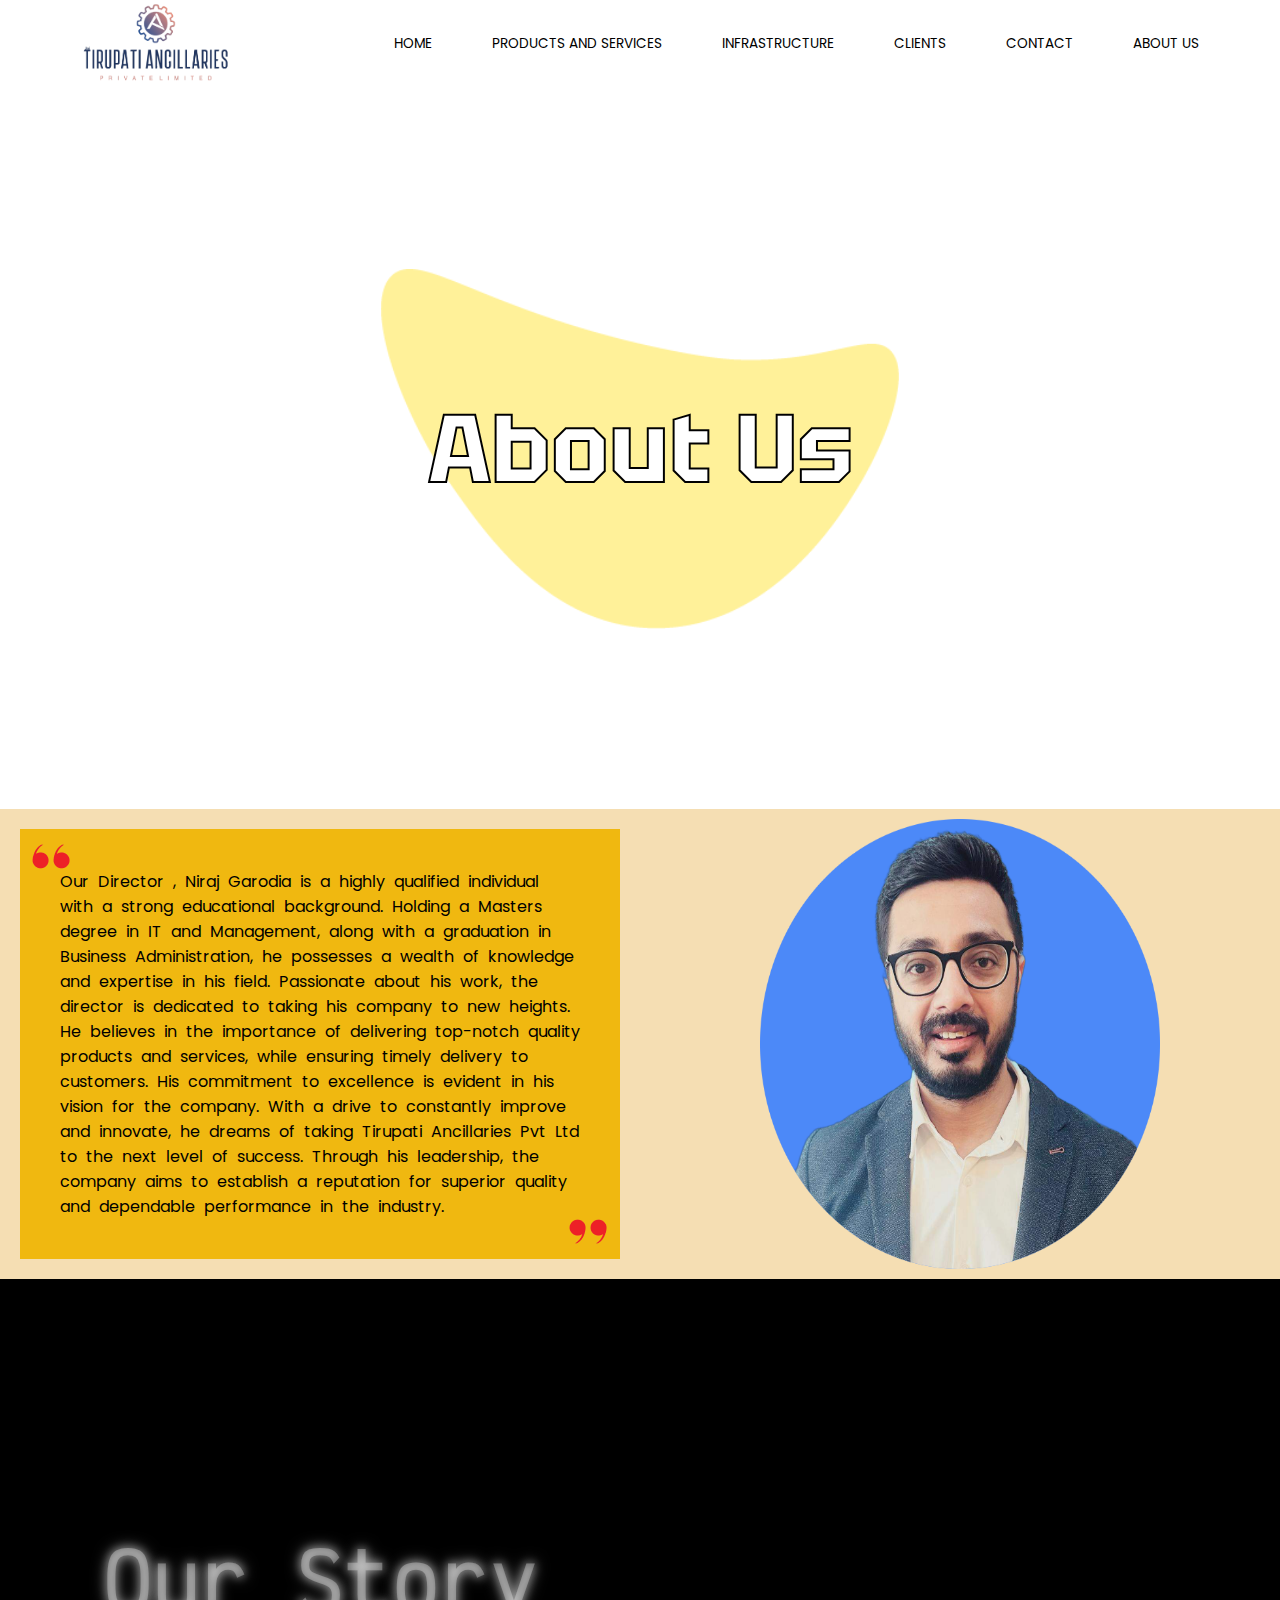
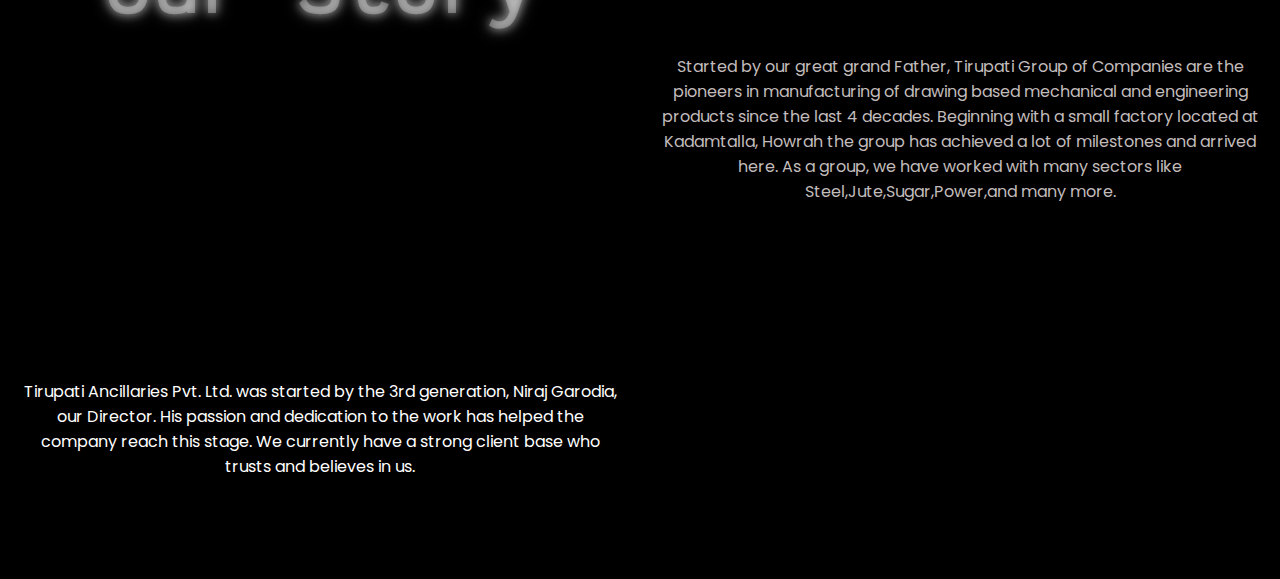
<file: Aboutus.html>
<!DOCTYPE html>
<html lang="en">

<head>
    <meta charset="UTF-8">
    <meta name="viewport" content="width=device-width, initial-scale=1.0">
    <title>About us</title>
    <link rel = "icon" href ="./Photos(Home)/Mainlogo.png" type = "image/x-icon">
    <script src="https://ajax.googleapis.com/ajax/libs/jquery/3.7.0/jquery.min.js" defer></script>
    <link rel="stylesheet" href="Aboutus.css">
    <script src="Aboutus.js" defer></script>
</head>

<body>
    <div class="main">
        <nav class="Topnav">
            <a href="index.html">
                <div class="logoimg"><img src="./Photos(Home)/Mainlogo (cropped).png" class="logoimg"></div>
            </a>


            <ul class="topul">
                <li class="atags"><a href="index.html">Home</a></li>
                <li class="atags"><a href="P&S.html">Products and Services</a></li>
                <li class="atags"><a href="Infrastructure.html">Infrastructure</a></li>
                <li class="atags"><a href="OurClients.html">Clients</a></li>
                <li class="atags"><a href="ContactTAPL.html">Contact</a></li>
                <li class="atags"><a href="Aboutus.html">About us</a></li>
            </ul>

            <div class="hamburger" id="hamburger-1">
                <span class="line"></span>
                <span class="line"></span>
                <span class="line"></span>
            </div>
        </nav>
        <div class="Topintro">
            <div class="header">
                <div class="clientsh2">
                    <h2>About Us</h2>
                </div>
            </div>
        </div>
        <div class="direcimg">
            <div class="directext">

                <p>
                    <img src="./Photos(Home)/quotes1.png" alt="startquotes" class="startq">
                    <img src="./Photos(Home)/quotes2.png" alt="endquotes" class="endq">

                    Our Director , Niraj Garodia is a highly qualified individual with a strong educational background.
                    Holding a Masters degree in IT and Management, along with a graduation in Business Administration,
                    he
                    possesses a wealth of knowledge and expertise in his field.

                    Passionate about his work, the director is dedicated to taking his company to new heights. He
                    believes
                    in the importance of delivering top-notch quality products and services, while ensuring timely
                    delivery
                    to customers.

                    His commitment to excellence is evident in his vision for the company. With a drive to constantly
                    improve and innovate, he dreams of taking Tirupati Ancillaries Pvt Ltd to the next level of success.
                    Through his leadership, the company aims to establish a reputation for superior quality and
                    dependable
                    performance in the industry.
                </p>
            </div>
            <div class="directimg"><img src="./Photos(Home)/directorimg1.png" alt="Directors picture"></div>
        </div>
        <div class="Story" id="Stry">
            <h2 class="storyhead">Our Story</h2>
            <p class="para1">
                Started by our great grand Father, Tirupati
                Group of Companies are the pioneers in
                manufacturing of drawing based mechanical
                and engineering products since the last 4
                decades. Beginning with a small factory located
                at Kadamtalla, Howrah the group has achieved
                a lot of milestones and arrived here. As a
                group, we have worked with many sectors like
                Steel,Jute,Sugar,Power,and many more.
            </p>
            <p class="para2">
                Tirupati Ancillaries Pvt. Ltd. was started by the
                3rd generation, Niraj Garodia, our Director.
                His passion and dedication to the work has
                helped the company reach this stage. We
                currently have a strong client base who trusts
                and believes in us.
            </p>
        </div>
    </div>
</body>

</html>
</file>
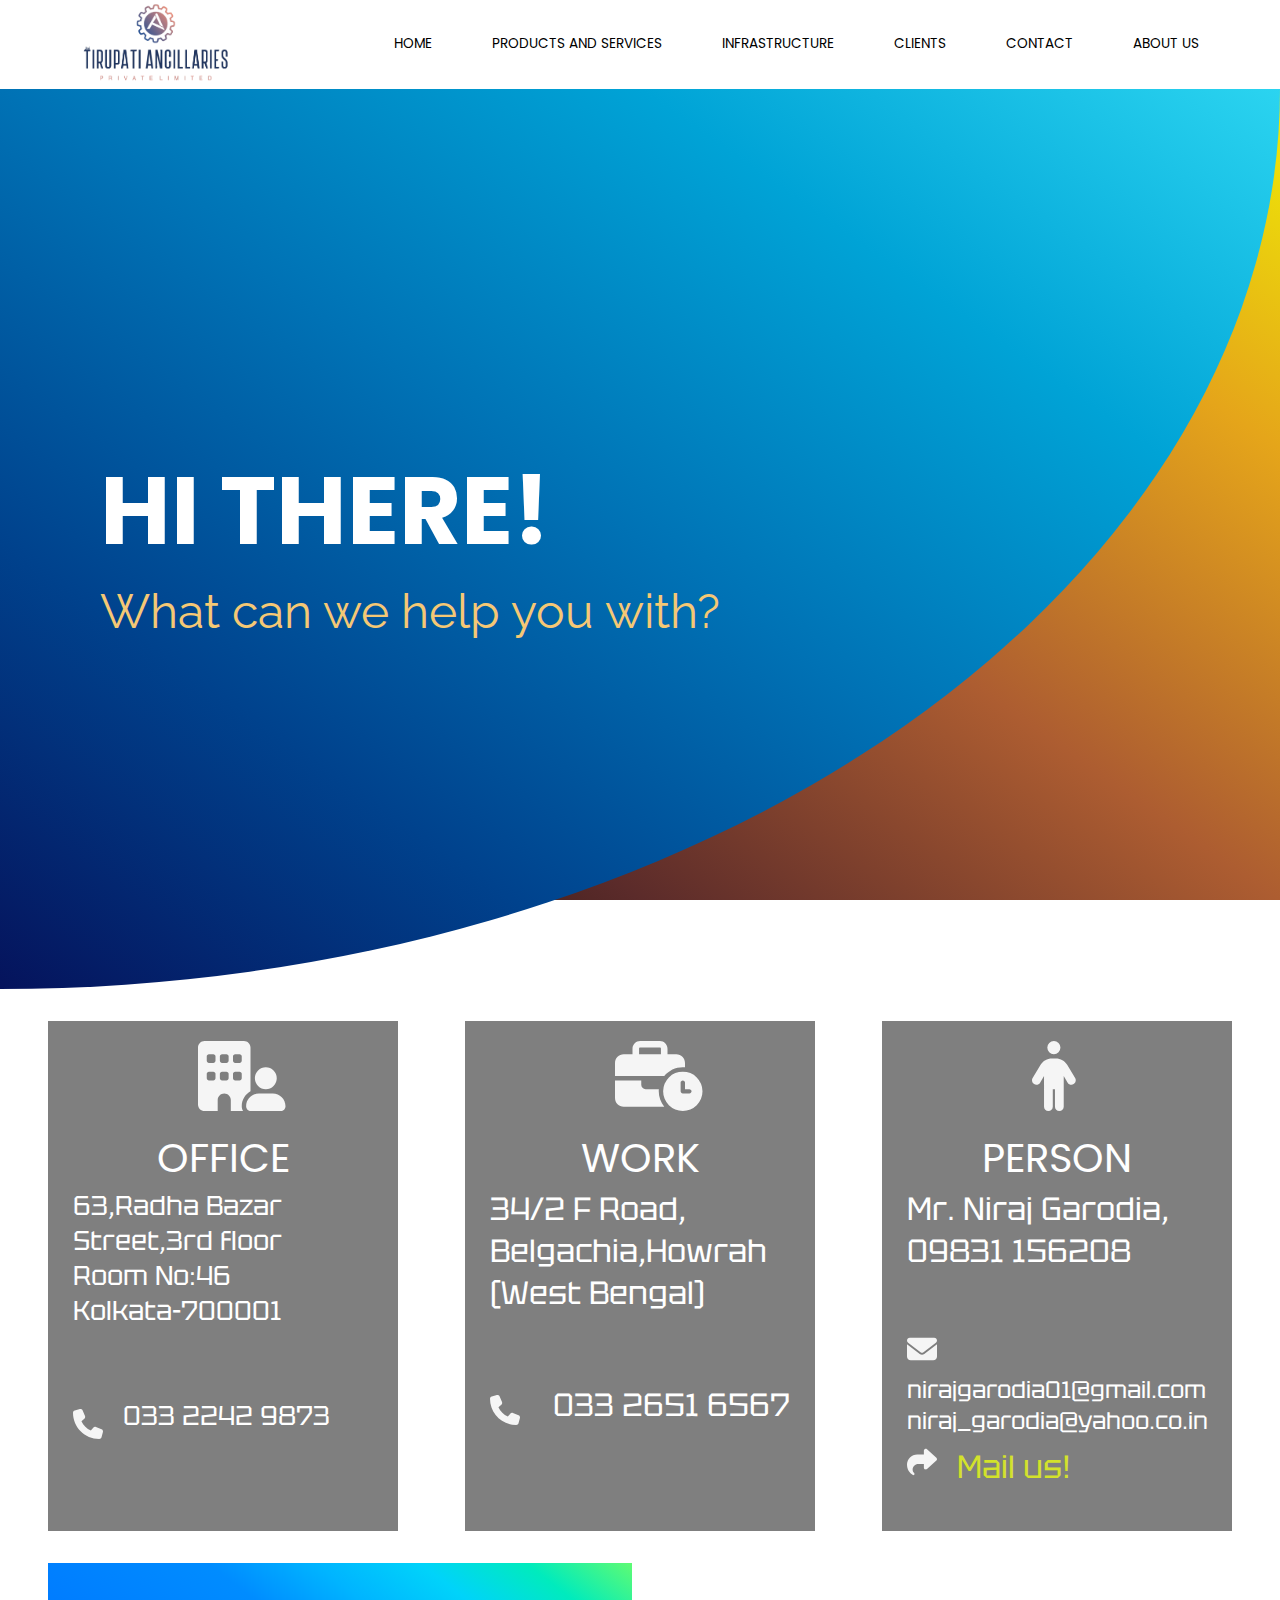
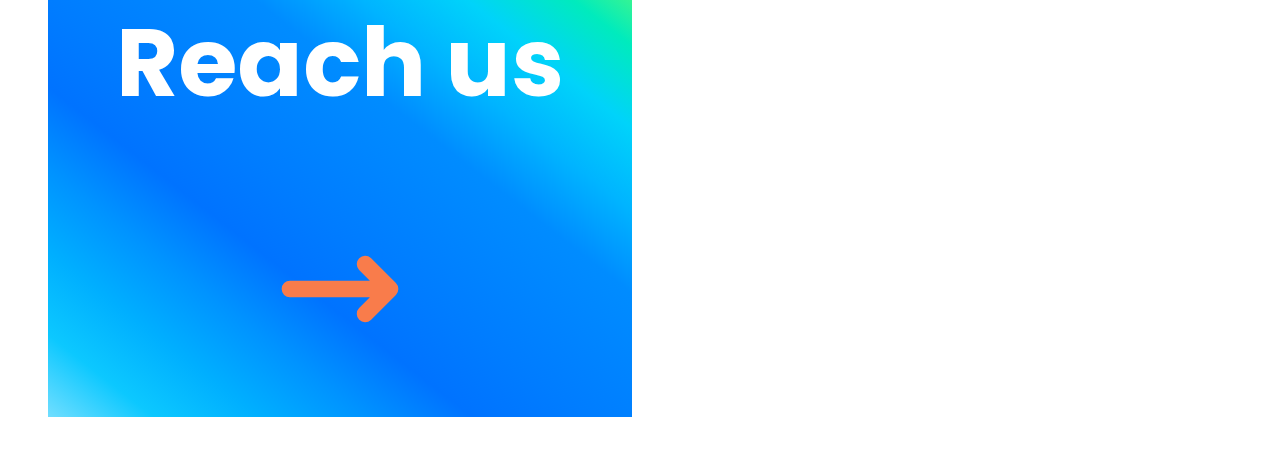
<file: ContactTAPL.html>
<!DOCTYPE html>
<html lang="en">

<head>
    <meta charset="UTF-8">
    <meta name="viewport" content="width=device-width, initial-scale=1.0">
    <title>Contact us</title>
    <link rel = "icon" href ="./Photos(Home)/Mainlogo.png" type = "image/x-icon">
    <script src="https://ajax.googleapis.com/ajax/libs/jquery/3.7.0/jquery.min.js" defer></script>
    <link rel="stylesheet" href="ContactTAPL.css">
    <script src="ContactTAPL.js" defer></script>
</head>

<body>
    <div class="main">
        <nav class="Topnav">
            <a href="index.html">
                <div class="logoimg"><img src="./Photos(Home)/Mainlogo (cropped).png" class="logoimg"></div>
            </a>


            <ul class="topul">
                <li class="atags"><a href="index.html">Home</a></li>
                <li class="atags"><a href="P&S.html">Products and Services</a></li>
                <li class="atags"><a href="Infrastructure.html">Infrastructure</a></li>
                <li class="atags"><a href="OurClients.html">Clients</a></li>
                <li class="atags"><a href="ContactTAPL.html">Contact</a></li>
                <li class="atags"><a href="Aboutus.html">About us</a></li>
            </ul>

            <div class="hamburger" id="hamburger-1">
                <span class="line"></span>
                <span class="line"></span>
                <span class="line"></span>
            </div>
        </nav>
        <div class="maincont1">
            <div class="content1">
                <h1>HI THERE!</h1>
                <p class="ow">What can we help you with?</p>
            </div>
        </div>
        <div class="maincont2">
            <div class="content">
                <ul class="contentul">
                    <div>
                        <li>
                            <div class="office">
                                <span class="material-symbols-outlined iconcard">
                                <svg class="iconcard" xmlns="http://www.w3.org/2000/svg" height="1em" viewBox="0 0 640 512"><style>svg{fill:#f7f7f7}</style><path d="M48 0C21.5 0 0 21.5 0 48V464c0 26.5 21.5 48 48 48h96V432c0-26.5 21.5-48 48-48s48 21.5 48 48v80h89.9c-6.3-10.2-9.9-22.2-9.9-35.1c0-46.9 25.8-87.8 64-109.2V271.8 48c0-26.5-21.5-48-48-48H48zM64 240c0-8.8 7.2-16 16-16h32c8.8 0 16 7.2 16 16v32c0 8.8-7.2 16-16 16H80c-8.8 0-16-7.2-16-16V240zm112-16h32c8.8 0 16 7.2 16 16v32c0 8.8-7.2 16-16 16H176c-8.8 0-16-7.2-16-16V240c0-8.8 7.2-16 16-16zm80 16c0-8.8 7.2-16 16-16h32c8.8 0 16 7.2 16 16v32c0 8.8-7.2 16-16 16H272c-8.8 0-16-7.2-16-16V240zM80 96h32c8.8 0 16 7.2 16 16v32c0 8.8-7.2 16-16 16H80c-8.8 0-16-7.2-16-16V112c0-8.8 7.2-16 16-16zm80 16c0-8.8 7.2-16 16-16h32c8.8 0 16 7.2 16 16v32c0 8.8-7.2 16-16 16H176c-8.8 0-16-7.2-16-16V112zM272 96h32c8.8 0 16 7.2 16 16v32c0 8.8-7.2 16-16 16H272c-8.8 0-16-7.2-16-16V112c0-8.8 7.2-16 16-16zM576 272a80 80 0 1 0 -160 0 80 80 0 1 0 160 0zM352 477.1c0 19.3 15.6 34.9 34.9 34.9H605.1c19.3 0 34.9-15.6 34.9-34.9c0-51.4-41.7-93.1-93.1-93.1H445.1c-51.4 0-93.1 41.7-93.1 93.1z"/></svg>
                                </span>
                                <p class="h-off">office</p>
                                <div class="body-off">
                                    <p>63,Radha Bazar</p>
                                    <p>Street,3rd floor</p>
                                    <p>Room No:46</p>
                                    <p>Kolkata-700001</p>
                                    <div class="no-off">
                                        <span class="material-symbols-outlined icons2card">
                                            <svg xmlns="http://www.w3.org/2000/svg" height="1em" viewBox="0 0 512 512"><!--! Font Awesome Free 6.4.0 by @fontawesome - https://fontawesome.com License - https://fontawesome.com/license (Commercial License) Copyright 2023 Fonticons, Inc. --><style>svg{fill:#ffffff}</style><path d="M164.9 24.6c-7.7-18.6-28-28.5-47.4-23.2l-88 24C12.1 30.2 0 46 0 64C0 311.4 200.6 512 448 512c18 0 33.8-12.1 38.6-29.5l24-88c5.3-19.4-4.6-39.7-23.2-47.4l-96-40c-16.3-6.8-35.2-2.1-46.3 11.6L304.7 368C234.3 334.7 177.3 277.7 144 207.3L193.3 167c13.7-11.2 18.4-30 11.6-46.3l-40-96z"/></svg>
                                        </span>
                                        <p> 033 2242 9873</p>
                                    </div>
                                </div>
                            </div>
                        </li>
                    </div>
        
                    <div>
                        <li>
                            <div class="work">
                                <span class="material-symbols-outlined iconcard">
                                    <svg class="iconcard" xmlns="http://www.w3.org/2000/svg" height="1em" viewBox="0 0 640 512"><!--! Font Awesome Free 6.4.0 by @fontawesome - https://fontawesome.com License - https://fontawesome.com/license (Commercial License) Copyright 2023 Fonticons, Inc. --><style>svg{fill:#ffffff}</style><path d="M184 48H328c4.4 0 8 3.6 8 8V96H176V56c0-4.4 3.6-8 8-8zm-56 8V96H64C28.7 96 0 124.7 0 160v96H192 352h8.2c32.3-39.1 81.1-64 135.8-64c5.4 0 10.7 .2 16 .7V160c0-35.3-28.7-64-64-64H384V56c0-30.9-25.1-56-56-56H184c-30.9 0-56 25.1-56 56zM320 352H224c-17.7 0-32-14.3-32-32V288H0V416c0 35.3 28.7 64 64 64H360.2C335.1 449.6 320 410.5 320 368c0-5.4 .2-10.7 .7-16l-.7 0zm320 16a144 144 0 1 0 -288 0 144 144 0 1 0 288 0zM496 288c8.8 0 16 7.2 16 16v48h32c8.8 0 16 7.2 16 16s-7.2 16-16 16H496c-8.8 0-16-7.2-16-16V304c0-8.8 7.2-16 16-16z"/></svg>
                                </span>
                                <p class="h-work">work</p>
                                <div class="body-work">
                                    
                                    <p>34/2 F Road,</p>
                                    <p>Belgachia,Howrah</p>
                                    <p>(West Bengal)</p>
                                    <div class="no-work icons2card">
                                        <span class="material-symbols-outlined ">
                                            <svg xmlns="http://www.w3.org/2000/svg" height="1em" viewBox="0 0 512 512"><!--! Font Awesome Free 6.4.0 by @fontawesome - https://fontawesome.com License - https://fontawesome.com/license (Commercial License) Copyright 2023 Fonticons, Inc. --><style>svg{fill:#ffffff}</style><path d="M164.9 24.6c-7.7-18.6-28-28.5-47.4-23.2l-88 24C12.1 30.2 0 46 0 64C0 311.4 200.6 512 448 512c18 0 33.8-12.1 38.6-29.5l24-88c5.3-19.4-4.6-39.7-23.2-47.4l-96-40c-16.3-6.8-35.2-2.1-46.3 11.6L304.7 368C234.3 334.7 177.3 277.7 144 207.3L193.3 167c13.7-11.2 18.4-30 11.6-46.3l-40-96z"/></svg>
                                        </span>
                                        <p> 033 2651 6567</p>
                                    </div>
                                </div>
                            </div>
                        </li>
                    </div>
                    <div>
                        <li>
                            <div class="person">
                                <span class="material-symbols-outlined iconcard">
                                    <svg class="iconcard" xmlns="http://www.w3.org/2000/svg" height="1em" viewBox="0 0 320 512"><!--! Font Awesome Free 6.4.0 by @fontawesome - https://fontawesome.com License - https://fontawesome.com/license (Commercial License) Copyright 2023 Fonticons, Inc. --><style>svg{fill:#f5f5f5}</style><path d="M112 48a48 48 0 1 1 96 0 48 48 0 1 1 -96 0zm40 304V480c0 17.7-14.3 32-32 32s-32-14.3-32-32V256.9L59.4 304.5c-9.1 15.1-28.8 20-43.9 10.9s-20-28.8-10.9-43.9l58.3-97c17.4-28.9 48.6-46.6 82.3-46.6h29.7c33.7 0 64.9 17.7 82.3 46.6l58.3 97c9.1 15.1 4.2 34.8-10.9 43.9s-34.8 4.2-43.9-10.9L232 256.9V480c0 17.7-14.3 32-32 32s-32-14.3-32-32V352H152z"/></svg>
                                </span>
                                <p class="h-person">person</p>
                                <div class="body-person">
                                    <p>Mr. Niraj Garodia,</p>
                                    <p>09831 156208</p>
                                    <div class="mail-person">
                                        <span class="material-symbols-outlined">
                                            <svg xmlns="http://www.w3.org/2000/svg" height="1em" viewBox="0 0 512 512"><!--! Font Awesome Free 6.4.0 by @fontawesome - https://fontawesome.com License - https://fontawesome.com/license (Commercial License) Copyright 2023 Fonticons, Inc. --><style>svg{fill:#dee2e8}</style><path d="M48 64C21.5 64 0 85.5 0 112c0 15.1 7.1 29.3 19.2 38.4L236.8 313.6c11.4 8.5 27 8.5 38.4 0L492.8 150.4c12.1-9.1 19.2-23.3 19.2-38.4c0-26.5-21.5-48-48-48H48zM0 176V384c0 35.3 28.7 64 64 64H448c35.3 0 64-28.7 64-64V176L294.4 339.2c-22.8 17.1-54 17.1-76.8 0L0 176z"/></svg>
                                        </span>
                                        <p class="emailcust">nirajgarodia01@gmail.com</p>
                                        <p class="emailcust">niraj_garodia@yahoo.co.in</p>
                                        <div class="direct-mail1">
                                            <a href="mailto:nirajgarodia01@gmail.com" class="direct-mail">
                                                <span class="material-symbols-outlined icons2card">
                                                    <svg xmlns="http://www.w3.org/2000/svg" height="1em" viewBox="0 0 512 512"><!--! Font Awesome Free 6.4.0 by @fontawesome - https://fontawesome.com License - https://fontawesome.com/license (Commercial License) Copyright 2023 Fonticons, Inc. --><style>svg{fill:#f5f5f5}</style><path d="M307 34.8c-11.5 5.1-19 16.6-19 29.2v64H176C78.8 128 0 206.8 0 304C0 417.3 81.5 467.9 100.2 478.1c2.5 1.4 5.3 1.9 8.1 1.9c10.9 0 19.7-8.9 19.7-19.7c0-7.5-4.3-14.4-9.8-19.5C108.8 431.9 96 414.4 96 384c0-53 43-96 96-96h96v64c0 12.6 7.4 24.1 19 29.2s25 3 34.4-5.4l160-144c6.7-6.1 10.6-14.7 10.6-23.8s-3.8-17.7-10.6-23.8l-160-144c-9.4-8.5-22.9-10.6-34.4-5.4z"/></svg>
                                                </span>
                                                <p>Mail us!</p>
                                            </a>
                                        </div>
                                    </div>
                                </div>
                            </div>
                        </li>
                    </div>
                </ul>
            </div>
        </div>
        <div class="maincont3" id="RUS">
            <div class="content3">
                <h2>Reach us
                    <svg xmlns="http://www.w3.org/2000/svg" class="arrow" viewBox="0 0 24 24"><path d="m18.707 12.707-3 3a1 1 0 0 1-1.414-1.414L15.586 13H6a1 1 0 0 1 0-2h9.586l-1.293-1.293a1 1 0 0 1 1.414-1.414l3 3a1 1 0 0 1 0 1.414z" style="fill:#f97c4b" data-name="Right"/></svg>
                </h2>
                <div class="map">
                    <iframe class="googlemap" src="https://www.google.com/maps/embed?pb=!1m18!1m12!1m3!1d3683.2112220031113!2d88.3237442!3d22.6085863!2m3!1f0!2f0!3f0!3m2!1i1024!2i768!4f13.1!3m3!1m2!1s0x3a0278002c6a48db%3A0xfd15503d129ae139!2s34%2C%20F%20Rd%2C%20Belgachia%2C%20Liluah%2C%20Howrah%2C%20West%20Bengal%20711108!5e0!3m2!1sen!2sin!4v1690989318510!5m2!1sen!2sin" width="600" height="450" style="border:0;" allowfullscreen="" loading="lazy" referrerpolicy="no-referrer-when-downgrade"></iframe>
                </div>    
            </div>
        </div>
    </div>
</body>

</html>
</file>
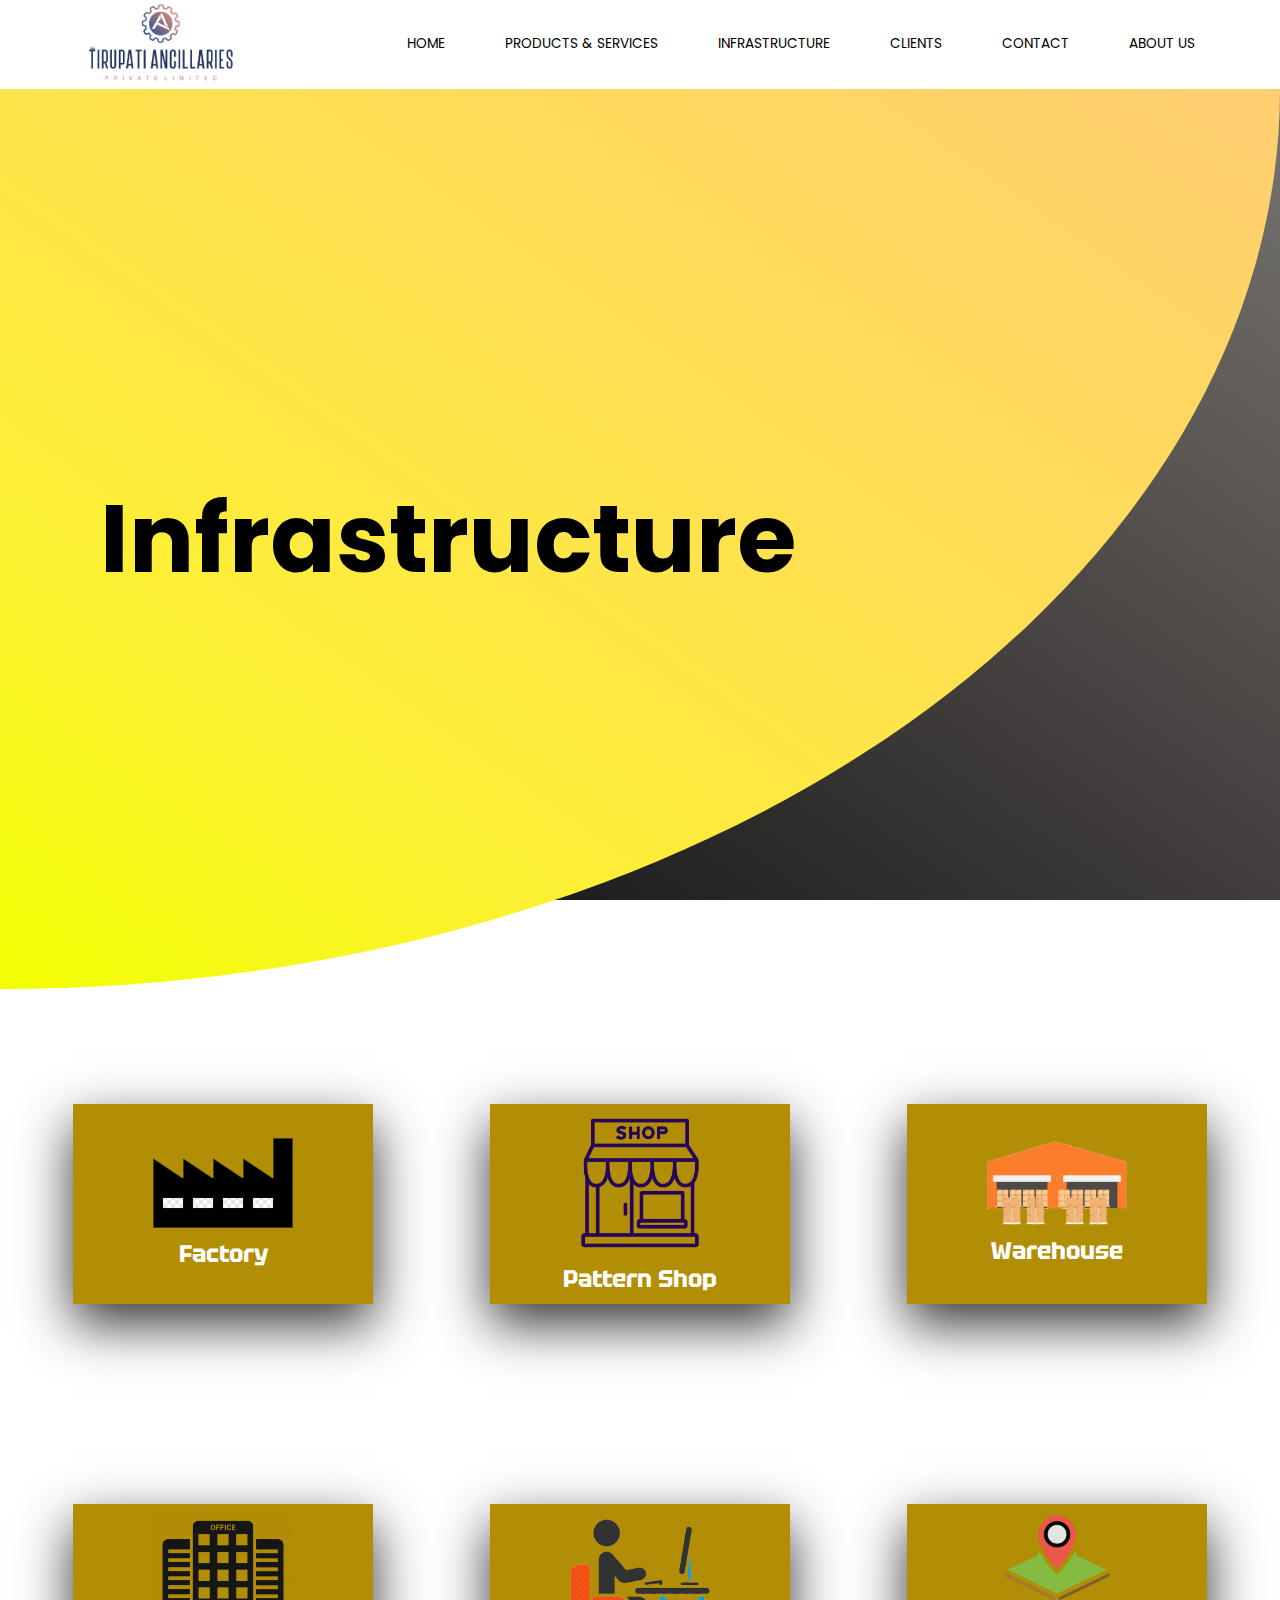
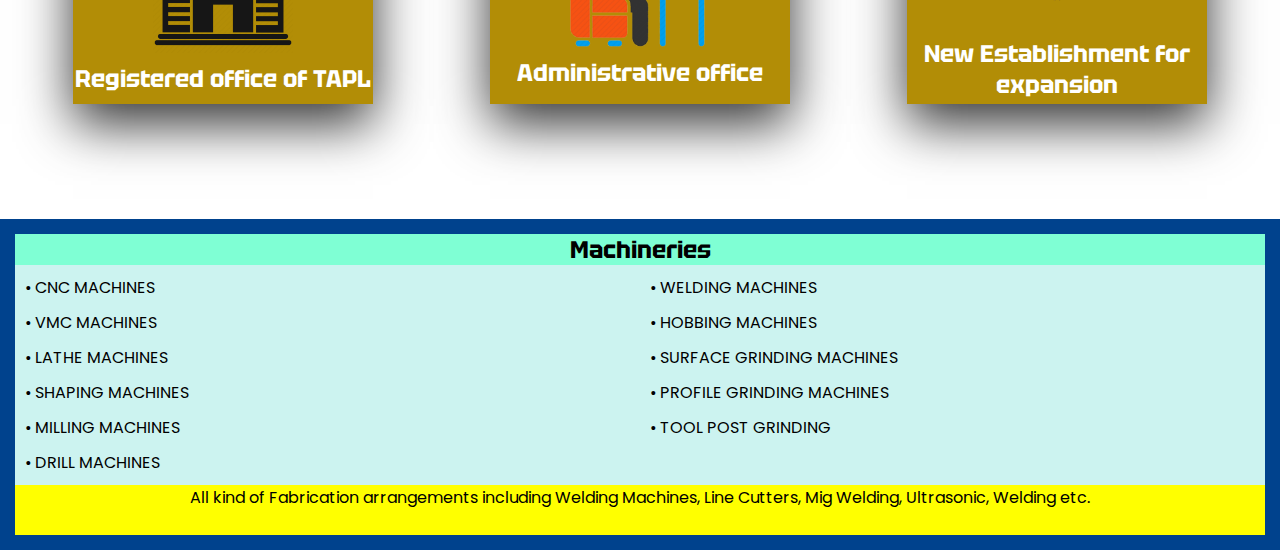
<file: Infrastructure.html>
<!DOCTYPE html>
<html lang="en">

<head>
    <meta charset="UTF-8">
    <meta name="viewport" content="width=device-width, initial-scale=1.0">
    <title>Infrastructure</title>
    <link rel="icon" href="./Photos(Home)/Mainlogo.png" type="image/x-icon">

    <script src="https://ajax.googleapis.com/ajax/libs/jquery/3.7.0/jquery.min.js" defer></script>
    <link rel="stylesheet" href="Infrastructure.css">
    <script src="Infrastructure.js" defer></script>
</head>

<body>
    <div class="main">
        <nav class="Topnav">
            <a href="index.html">
                <div class="logoimg"><img src="./Photos(Home)/Mainlogo (cropped).png" class="logoimg"></div>
            </a>


            <ul class="topul">
                <li class="atags"><a href="index.html">Home</a></li>
                <li class="atags"><a href="P&S.html">Products & Services</a></li>
                <li class="atags"><a href="#">Infrastructure</a></li>
                <li class="atags"><a href="OurClients.html">Clients</a></li>
                <li class="atags"><a href="ContactTAPL.html">Contact</a></li>
                <li class="atags"><a href="Aboutus.html">About us</a></li>
            </ul>
            <div class="hamburger" id="hamburger-1">
                <span class="line"></span>
                <span class="line"></span>
                <span class="line"></span>
            </div>

        </nav>
        <div class="maincont1" id="Infra">
            <div class="content1">
                <h1>Infrastructure</h1>
            </div>
        </div>
        <div class="maincont2">
            <div class="container">
                <!--card-->
                <div class="card">
                    <div class="face face1">
                        <div class="content">
                            <img src="./Photos(Home)/Factory.png">
                            <h3> Factory </h3>
                        </div>
                    </div>
                    <div class="face face2">
                        <div class="content">
                            <p> A well equipped factory with various types of modernised machineries.<br><br>
                            <div style="background-color: wheat;font-family: 'Poppins', sans-serif;">
                                <svg xmlns="http://www.w3.org/2000/svg" height="1em" viewBox="0 0 512 512">
                                    <style>
                                        svg {
                                            fill: #770949
                                        }
                                    </style>
                                    <path
                                        d="M256 0c17.7 0 32 14.3 32 32V66.7C368.4 80.1 431.9 143.6 445.3 224H480c17.7 0 32 14.3 32 32s-14.3 32-32 32H445.3C431.9 368.4 368.4 431.9 288 445.3V480c0 17.7-14.3 32-32 32s-32-14.3-32-32V445.3C143.6 431.9 80.1 368.4 66.7 288H32c-17.7 0-32-14.3-32-32s14.3-32 32-32H66.7C80.1 143.6 143.6 80.1 224 66.7V32c0-17.7 14.3-32 32-32zM128 256a128 128 0 1 0 256 0 128 128 0 1 0 -256 0zm128-80a80 80 0 1 1 0 160 80 80 0 1 1 0-160z" />
                                </svg>
                                34, F Road , Belgachia , Howrah - 711101
                            </div>
                            </p>

                        </div>
                    </div>
                </div>
                <!--Card 2-->
                <div class="card">
                    <div class="face face1">
                        <div class="content">
                            <img src="./Photos(Home)/Shop.png">
                            <h3> Pattern Shop </h3>
                        </div>
                    </div>
                    <div class="face face2">
                        <div class="content">
                            <p> A Pattern Shop & Godown connected to the factory<br><br>
                            <div style="background-color: wheat;font-family: 'Poppins', sans-serif;">
                                <svg xmlns="http://www.w3.org/2000/svg" height="1em" viewBox="0 0 512 512">
                                    <style>
                                        svg {
                                            fill: #770949
                                        }
                                    </style>
                                    <path
                                        d="M256 0c17.7 0 32 14.3 32 32V66.7C368.4 80.1 431.9 143.6 445.3 224H480c17.7 0 32 14.3 32 32s-14.3 32-32 32H445.3C431.9 368.4 368.4 431.9 288 445.3V480c0 17.7-14.3 32-32 32s-32-14.3-32-32V445.3C143.6 431.9 80.1 368.4 66.7 288H32c-17.7 0-32-14.3-32-32s14.3-32 32-32H66.7C80.1 143.6 143.6 80.1 224 66.7V32c0-17.7 14.3-32 32-32zM128 256a128 128 0 1 0 256 0 128 128 0 1 0 -256 0zm128-80a80 80 0 1 1 0 160 80 80 0 1 1 0-160z" />
                                </svg>
                                34, F Road , Belgachia , Howrah - 711101
                            </div>
                            </p>
                        </div>
                    </div>
                </div>
                <div class="card">
                    <div class="face face1">
                        <div class="content">
                            <img src="./Photos(Home)/Warehouse.png">
                            <h3>Warehouse</h3>
                        </div>
                    </div>
                    <div class="face face2">
                        <div class="content">
                            <p> A Warehouse at Kadamtalla , Howrah<br><br>
                            <div style="background-color: wheat;font-family: 'Poppins', sans-serif;">
                                <svg xmlns="http://www.w3.org/2000/svg" height="1em" viewBox="0 0 512 512">
                                    <style>
                                        svg {
                                            fill: #770949
                                        }
                                    </style>
                                    <path
                                        d="M256 0c17.7 0 32 14.3 32 32V66.7C368.4 80.1 431.9 143.6 445.3 224H480c17.7 0 32 14.3 32 32s-14.3 32-32 32H445.3C431.9 368.4 368.4 431.9 288 445.3V480c0 17.7-14.3 32-32 32s-32-14.3-32-32V445.3C143.6 431.9 80.1 368.4 66.7 288H32c-17.7 0-32-14.3-32-32s14.3-32 32-32H66.7C80.1 143.6 143.6 80.1 224 66.7V32c0-17.7 14.3-32 32-32zM128 256a128 128 0 1 0 256 0 128 128 0 1 0 -256 0zm128-80a80 80 0 1 1 0 160 80 80 0 1 1 0-160z" />
                                </svg>
                                34, F Road , Belgachia , Howrah - 711101
                            </div>
                            </p>
                        </div>
                    </div>
                </div>
                <!--card-->
                <div class="card">
                    <div class="face face1">
                        <div class="content">
                            <img src="./Photos(Home)/Office.png">
                            <h3>Registered office of TAPL </h3>
                        </div>
                    </div>
                    <div class="face face2">
                        <div class="content">
                            <p> 
                            <div style="background-color: wheat;font-family: 'Poppins', sans-serif;">
                                <svg xmlns="http://www.w3.org/2000/svg" height="1em" viewBox="0 0 512 512">
                                    <style>
                                        svg {
                                            fill: #770949
                                        }
                                    </style>
                                    <path
                                        d="M256 0c17.7 0 32 14.3 32 32V66.7C368.4 80.1 431.9 143.6 445.3 224H480c17.7 0 32 14.3 32 32s-14.3 32-32 32H445.3C431.9 368.4 368.4 431.9 288 445.3V480c0 17.7-14.3 32-32 32s-32-14.3-32-32V445.3C143.6 431.9 80.1 368.4 66.7 288H32c-17.7 0-32-14.3-32-32s14.3-32 32-32H66.7C80.1 143.6 143.6 80.1 224 66.7V32c0-17.7 14.3-32 32-32zM128 256a128 128 0 1 0 256 0 128 128 0 1 0 -256 0zm128-80a80 80 0 1 1 0 160 80 80 0 1 1 0-160z" />
                                </svg>
                                63 Radha Bazar Street, 3rd Floor, Room No. 35 & 46, Kolkata - 700001
                            </div>
                            </p>

                        </div>
                    </div>
                </div>
                <!--Card 2-->
                <div class="card">
                    <div class="face face1">
                        <div class="content">
                            <img src="./Photos(Home)/Adoffice.png">
                            <h3>Administrative office</h3>
                        </div>
                    </div>
                    <div class="face face2">
                        <div class="content">
                            <p> 
                            <div style="background-color: wheat;font-family: 'Poppins', sans-serif;">
                                <svg xmlns="http://www.w3.org/2000/svg" height="1em" viewBox="0 0 512 512">
                                    <style>
                                        svg {
                                            fill: #770949
                                        }
                                    </style>
                                    <path
                                        d="M256 0c17.7 0 32 14.3 32 32V66.7C368.4 80.1 431.9 143.6 445.3 224H480c17.7 0 32 14.3 32 32s-14.3 32-32 32H445.3C431.9 368.4 368.4 431.9 288 445.3V480c0 17.7-14.3 32-32 32s-32-14.3-32-32V445.3C143.6 431.9 80.1 368.4 66.7 288H32c-17.7 0-32-14.3-32-32s14.3-32 32-32H66.7C80.1 143.6 143.6 80.1 224 66.7V32c0-17.7 14.3-32 32-32zM128 256a128 128 0 1 0 256 0 128 128 0 1 0 -256 0zm128-80a80 80 0 1 1 0 160 80 80 0 1 1 0-160z" />
                                </svg>
                                2nd Floor, Unit no. 220, Siddha Weston, 9, Weston St, Bowbazar, Kolkata, West Bengal 700013
                            </div>
                            </p>
                        </div>
                    </div>
                </div>
                <div class="card">
                    <div class="face face1">
                        <div class="content">
                            <img src="./Photos(Home)/Newexpansion.png" height="120px">
                            <h3>New Establishment for expansion </h3>
                        </div>
                    </div>
                    <div class="face face2">
                        <div class="content">
                            <p> 
                            <div style="background-color: wheat;font-family: 'Poppins', sans-serif;">
                                <svg xmlns="http://www.w3.org/2000/svg" height="1em" viewBox="0 0 512 512">
                                    <style>
                                        svg {
                                            fill: #770949
                                        }
                                    </style>
                                    <path
                                        d="M256 0c17.7 0 32 14.3 32 32V66.7C368.4 80.1 431.9 143.6 445.3 224H480c17.7 0 32 14.3 32 32s-14.3 32-32 32H445.3C431.9 368.4 368.4 431.9 288 445.3V480c0 17.7-14.3 32-32 32s-32-14.3-32-32V445.3C143.6 431.9 80.1 368.4 66.7 288H32c-17.7 0-32-14.3-32-32s14.3-32 32-32H66.7C80.1 143.6 143.6 80.1 224 66.7V32c0-17.7 14.3-32 32-32zM128 256a128 128 0 1 0 256 0 128 128 0 1 0 -256 0zm128-80a80 80 0 1 1 0 160 80 80 0 1 1 0-160z" />
                                </svg>
                                Mouza- Deulpur, J.L. no. - 12 , Panchla, Howrah - 711411
                            </div>
                            </p>
                        </div>
                    </div>
                </div>
            </div>
        </div>
        <div class="maincont3" id="LOM">
            <h2>Machineries</h2>
            <div class="content3">
                <div class="listcover">
                    <div class="list1">
                        <ul>
                            <li>• CNC MACHINES</li>
                            <li>• VMC MACHINES</li>
                            <li>• LATHE MACHINES</li>
                            <li>• SHAPING MACHINES</li>
                            <li>• MILLING MACHINES</li>
                            <li>• DRILL MACHINES</li>
                        </ul>
                    </div>
                    <div class="list1">
                        <ul>
                            <li>• WELDING MACHINES</li>
                            <li>• HOBBING MACHINES</li>
                            <li>• SURFACE GRINDING MACHINES</li>
                            <li>• PROFILE GRINDING MACHINES</li>
                            <li>• TOOL POST GRINDING</li>
                        </ul>
                    </div>
                </div>
                <div class="despara" style="background-color: yellow;">
                    All kind of Fabrication arrangements including Welding Machines,
                    Line Cutters, Mig Welding, Ultrasonic, Welding etc.
                </div>
            </div>
        </div>

    </div>
</body>

</html>
</file>
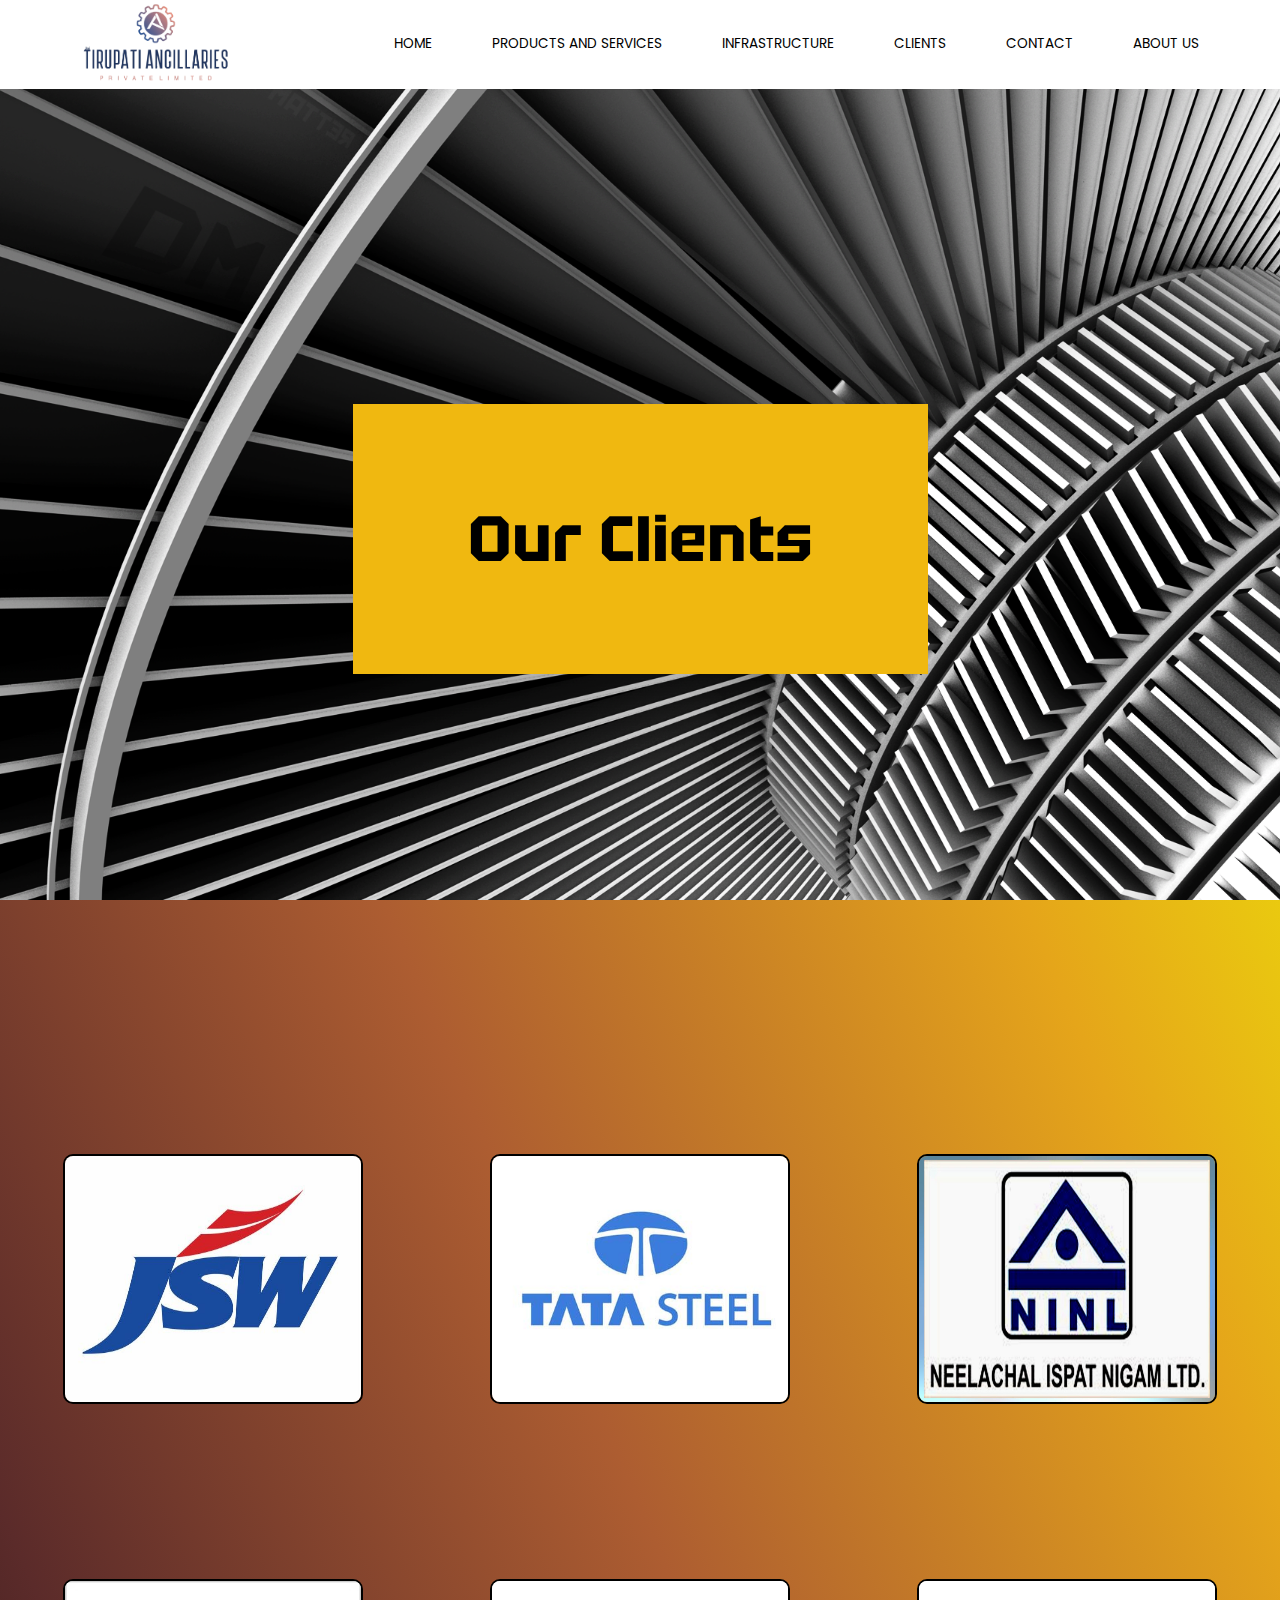
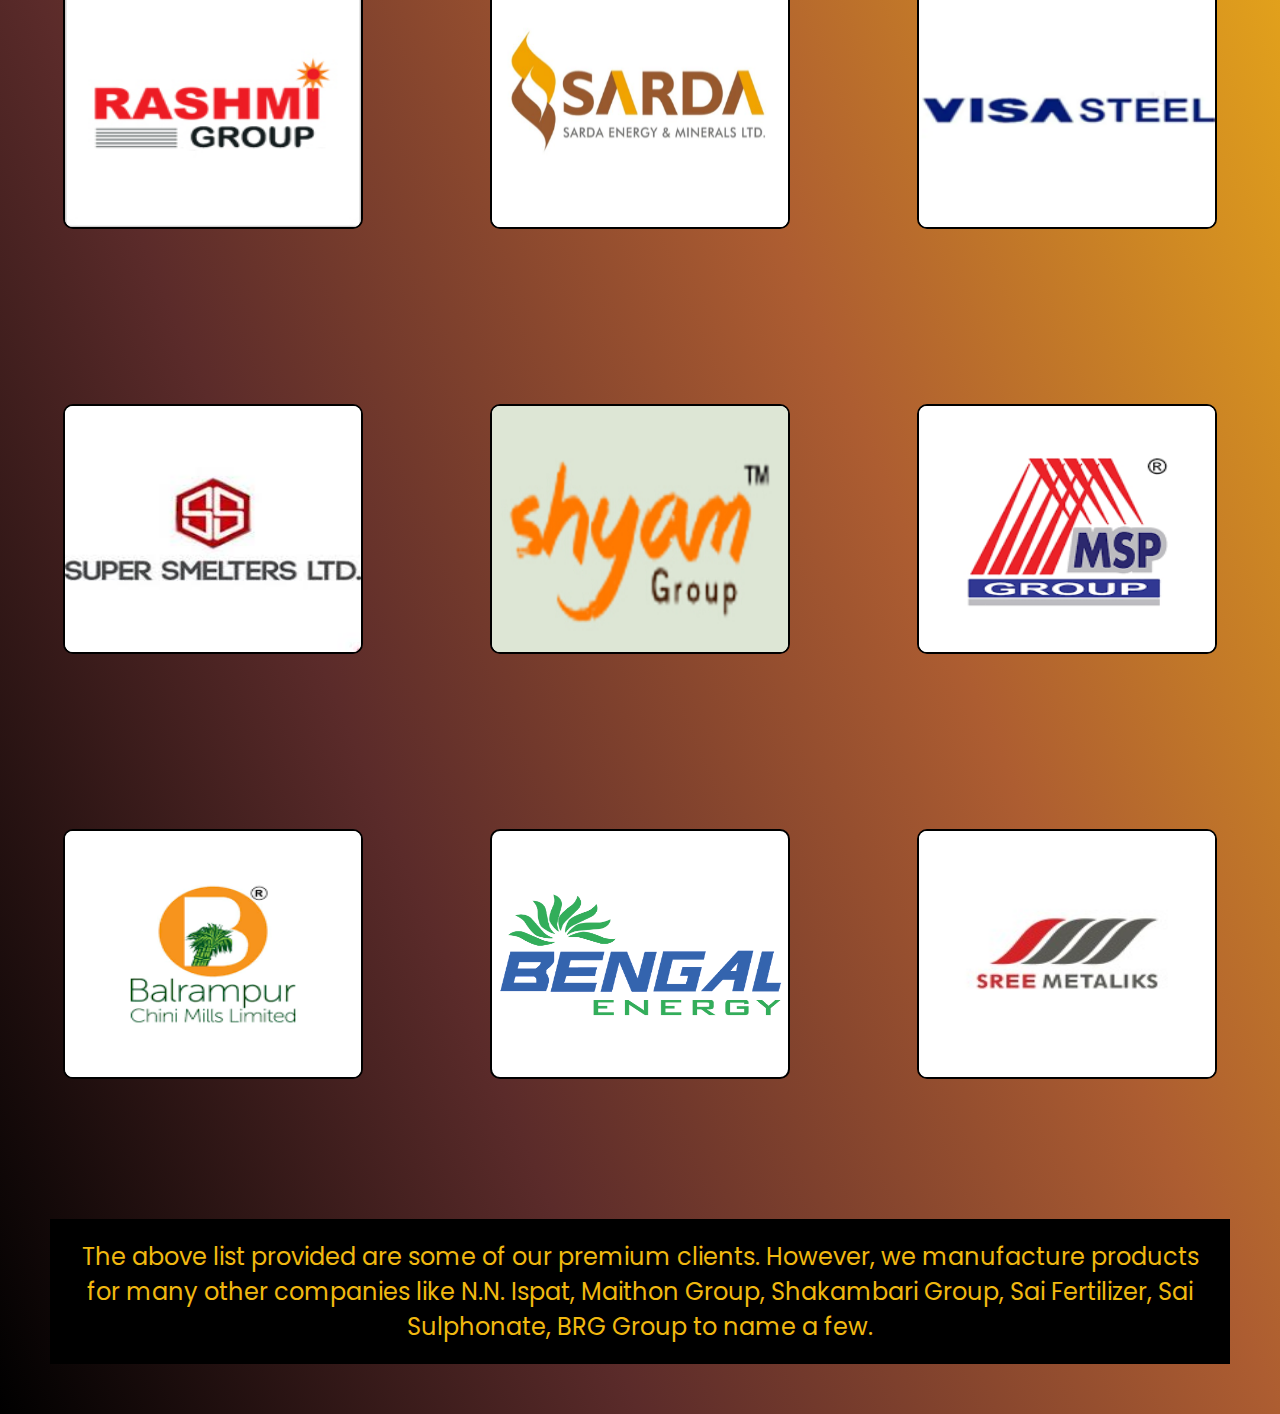
<file: OurClients.html>
<!DOCTYPE html>
<html lang="en">

<head>
    <meta charset="UTF-8">
    <meta name="viewport" content="width=device-width, initial-scale=1.0">
    <title>Our Clients</title>
    <link rel = "icon" href ="./Photos(Home)/Mainlogo.png" type = "image/x-icon">
    <script src="https://ajax.googleapis.com/ajax/libs/jquery/3.7.0/jquery.min.js" defer></script>
    <link rel="stylesheet" href="OurClients.css">
    <script src="OurClients.js" defer></script>
    

</head>

<body>
    <div class="main">
        <nav class="Topnav">
            <a href="index.html">
                <div class="logoimg"><img src="./Photos(Home)/Mainlogo (cropped).png" class="logoimg"></div>
            </a>


            <ul class="topul">
                <li class="atags"><a href="index.html">Home</a></li>
                <li class="atags"><a href="P&S.html">Products and Services</a></li>
                <li class="atags"><a href="Infrastructure.html">Infrastructure</a></li>
                <li class="atags"><a href="OurClients.html">Clients</a></li>
                <li class="atags"><a href="ContactTAPL.html">Contact</a></li>
                <li class="atags"><a href="Aboutus.html">About us</a></li>
            </ul>

            <div class="hamburger" id="hamburger-1">
                <span class="line"></span>
                <span class="line"></span>
                <span class="line"></span>
            </div>
        </nav>
        <div class="maincont1">
            <div class="Topintro">
                <div class="header">
                    <div class="clientsh2">
                        <h2>Our Clients</h2>
                    </div>
                </div>


            </div>
            <div class="content1">
                <div class="icons"><img src="./Photos(Home)/JSW.jpg" alt="JSW STEEL" class="iconimg"></div>
                <div class="icons"><img src="./Photos(Home)/tata-steel-logo.jpg" alt="TATA STEEL" class="iconimg"></div>
                <div class="icons"><img src="./Photos(Home)/Neelanchal.jpg" alt="Neelanchal ISPAT"
                    class="iconimg">
            </div>
                
                <div class="icons"><img src="./Photos(Home)/RashmiGroup.jpg" alt="Bengal Energy" class="iconimg"></div>
                <div class="icons"><img src="./Photos(Home)/SARADA.jpg" alt="SARADA" class="iconimg"></div>
                <div class="icons"><img src="./Photos(Home)/VISASTEEL.png" alt="VISA STEEL" class="iconimg"></div>
                <div class="icons"><img src="./Photos(Home)/SuperSmelters.jpeg" alt="SuperSmelters" class="iconimg">
                </div>
                <div class="icons"><img src="./Photos(Home)/ShyamGroup.jpeg" alt="ShyamGroup" class="iconimg"></div>
                <div class="icons"><img src="./Photos(Home)/MSPGroup.png" alt="MSPGroup" class="iconimg"></div>

                <div class="icons"><img src="./Photos(Home)/BalrampurChinmils.png" alt="BalrampurChinmils"
                        class="iconimg">
                </div>
                <div class="icons"><img src="./Photos(Home)/BengalEnergy.png" alt="Bengal Energy" class="iconimg"></div>
                
                <div class="icons"><img src="./Photos(Home)/shreemetaliks.jpg" alt="SHreeMetaliks" class="iconimg"></div>
            </div>
            <div class="data">
                <p>
                    The above list provided are some of our premium clients. However, we manufacture
                    products for many other companies like N.N. Ispat, Maithon Group, Shakambari Group,
                    Sai Fertilizer, Sai Sulphonate, BRG Group to name a few.
                </p>
            </div>
        </div>
    </div>
</body>

</html>
</file>
<file: Aboutus.css>
@import url('https://fonts.googleapis.com/css2?family=Tektur&display=swap');
@import url('https://fonts.googleapis.com/css2?family=Poppins:wght@500;600&display=swap');
@import url('https://fonts.googleapis.com/css2?family=Tektur:wght@600&display=swap');
@import url('https://fonts.googleapis.com/css2?family=Victor+Mono:ital,wght@1,600&display=swap');
@import url('https://fonts.googleapis.com/css2?family=Poppins&display=swap');
@import url('https://fonts.googleapis.com/css2?family=Inter:wght@500&display=swap');
@import url('https://fonts.googleapis.com/css2?family=Alegreya+Sans+SC:wght@500&display=swap');
@import url('https://fonts.googleapis.com/css2?family=Raleway:wght@500&display=swap');
@import url('https://fonts.googleapis.com/css2?family=Dancing+Script:wght@600&display=swap');
@import url('https://fonts.googleapis.com/css2?family=Montserrat:wght@600&display=swap');
@import url('https://fonts.googleapis.com/css2?family=Tektur&display=swap');
@import url('https://fonts.googleapis.com/css2?family=GFS+Didot&display=swap');

* {
    padding: 0;
    margin: 0;
    text-decoration: none;
    list-style: none;
    box-sizing: border-box;
}

body {
    font-size: 1rem;
    text-decoration: none;


}
/* Navbar */
.logoimg {
    width: 9.375rem;
}

.Topnav {
    display: flex;
    justify-content: space-around;
    /* position: sticky; */
    /* position: fixed; */
    background-color: brown;
    background-color: white;
    width: 100%;
    z-index: 2000;
    /* padding: 10px 5px; */
}



.topul {

    display: flex;
    justify-content: space-between;
    align-items: center;
    gap: 3.75rem;
    font-size: 0.85rem;
    text-transform: uppercase;
    font-family: 'Poppins', sans-serif;
    z-index: 1000;
}



.Topnav a {
    color: black;
    position: relative;
}

.atags a:hover {
    color: orange;
}

.atags a:hover::after {

    content: "";
    position: absolute;
    background-color: red;
    width: 100%;
    height: .1875rem;
    left: 0;
    bottom: -0.4375rem;
    animation: widthinc 0.3s ease;
}

@keyframes widthinc {
    0% {
        width: 0%;
    }

    100% {
        width: 100%;
    }

}

.hamburger {
    display: none;


}

/* ++++++++++++++++++++++++++++(HAMburger) +++++++++++++++++++++++++++++*/
.line {
    line-height: 80px;
    color: black;

}

.hamburger .line {
    width: 50px;
    height: 5px;
    background-color: black;
    display: block;
    margin: 8px auto;
    -webkit-transition: all 0.3s ease-in-out;
    -o-transition: all 0.3s ease-in-out;
    transition: all 0.3s ease-in-out;

}

.hamburger:hover {
    cursor: pointer;

}



#hamburger-1.is-active .line:nth-child(2) {
    opacity: 0;
}

#hamburger-1.is-active .line:nth-child(1) {
    -webkit-transform: translateY(13px) rotate(45deg);
    -ms-transform: translateY(13px) rotate(45deg);
    -o-transform: translateY(13px) rotate(45deg);
    transform: translateY(13px) rotate(45deg);
}

#hamburger-1.is-active .line:nth-child(3) {
    -webkit-transform: translateY(-13px) rotate(-45deg);
    -ms-transform: translateY(-13px) rotate(-45deg);
    -o-transform: translateY(-13px) rotate(-45deg);
    transform: translateY(-13px) rotate(-45deg);
}

.sticky {
    position: fixed;
    top: 0;
    width: 100%;
}

@media (max-width:940px) {
    /* .toptags ul li {
        display: none;
    } */

    .hamburger {
        display: block;
        /* position: absolute; */
        transform: translateY(1.2rem);

        /* right: .9375rem;
        bottom: 1.5rem; */

    }

    .topul {
        position: fixed;
        top: 80px;
        background: grey;
        width: 100%;
        flex-direction: column;
        text-align: center;
        transition: 0.3s;
        left: -100%;
        gap: 0;



    }

    .Topnav ul li {

        margin: 1.4375rem 0;
        height: min-content;
    }

    .topul.active {
        left: 0;
    }

}

/* +++++++++++++++ */
.Topintro {
    background-image: url("https://marketonmacleod.com/wp-content/uploads/2019/08/Industry-4.jpg");
    background-repeat: no-repeat;
    background-size: cover;
    width: 100%;
    height: 80vh;
    display: grid;
    grid-template-columns: 1fr 2fr 1fr;
    grid-template-rows: 1fr 2fr 1fr;

    place-items: center;
}

.header {
    grid-row-start: 2;
    grid-row-end: 3;
    grid-column-start: 2;
    grid-column-end: 3;
    width: 100%;
    height: 100%;
}

.clientsh2 {
    background-image: url("./Photos\(Home\)/WebShapeyellow.png");
    background-size: contain;
    background-repeat: no-repeat;
    background-position: center;
    width: 100%;
    height: 100%;
    display: grid;
    place-items: center;
}

.clientsh2 h2 {
    color: white;
    font-size: 6rem;
    text-align: center;
    font-family: 'Tektur', cursive;
    -webkit-text-stroke-width: 2px;
    -webkit-text-stroke-color: black;
}

.direcimg {
    display: grid;
    height: fit-content;

    grid-template-rows: 1fr;
    grid-template-columns: 1fr 1fr;
}

.directimg {
    display: grid;
    place-items: center;
    background-color: wheat;
}

.directimg img {
    width: 400px;
    height: 450px;
}

.directext {
    display: grid;
    place-items: center;
    height: 100%;
    padding: 20px;
    position: relative;
    background-color: wheat;
}

.directext p {
    word-spacing: 5px;
    font-family: 'Poppins', sans-serif;
    background-color: #f0b810;
    padding: 40px;
    position: relative;
}

.endq {
    position: absolute;
    bottom: 0;
    right: 0;
}

.startq {
    position: absolute;
    top: 0;
    left: 0;
}

@media (max-width:846px) {
    .directimg {
        place-items: start;
        padding: 20px;

    }

    .directimg img {
        width: 350px;
        height: 400px;
    }
}

@media (max-width:768px) {
    .direcimg {

        grid-template-columns: 1fr;
        grid-template-rows: 400px 1fr;
    }

    .directimg {
        place-items: center;
        grid-row-start: 1;
        grid-row-end: 2;

    }
}

@media (max-width:391px) {

    .directimg img {
        width: 300px;
        height: 350px;

    }
}

@media (max-width:341px) {

    .directimg img {
        width: 240px;
        height: 300px;

    }

    .clientsh2 h2 {
        font-size: 4.5rem;
    }

    .directimg {
        padding: 10px;
    }
}

/* company description */
.Story {
    display: grid;
    grid-template-columns: 1fr 1fr;
    grid-template-rows: 1fr 1fr 1fr;
    background-color: black;
    color: white;
    place-items: center;
    height: 100vh;
}

.para1 {
    grid-column-start: 2;
    grid-column-end: 3;
    grid-row-start: 2;
    grid-row-end: 3;
    font-family: 'Poppins', sans-serif;
    padding: 1.25rem;
    color: rgb(194, 188, 188);
    text-align: center;
    
}

.para2 {
    grid-column-start: 1;
    grid-column-end: 2;
    grid-row-start: 3;
    grid-row-end: 4;
    font-family: 'Poppins', sans-serif;
    padding: 1.25rem;
    text-align: center;
}

.storyhead {
    grid-column-start: 1;
    grid-column-end: 2;
    grid-row-start: 1;
    grid-row-end: 3;
    font-size: 5rem;
    font-family: 'Victor Mono', monospace;
    margin: 20px;
    color: rgba(255, 255, 255, .3);
  
    text-shadow: 0 0 15px rgba(255, 255, 255, .5), 0 0 10px rgba(255, 255, 255, .5);
}

@media (max-width:547px) {
    .storyhead {
        grid-column-start: 1;
        grid-column-end: 2;
        grid-row-start: 1;
        grid-row-end: 2;
        font-size: 4rem;

    }

    .para1 {
        grid-column-start: 1;
        grid-column-end: 3;
        grid-row-start: 2;
        grid-row-end: 3;

    }

    .para2 {
        grid-column-start: 1;
        grid-column-end: 3;
        grid-row-start: 3;
        grid-row-end: 4;


    }
}
@media (max-width:419px) 
{
    .Story {
        height: 150vh;
    }        
}
/* ******************* */
</file>
<file: ContactTAPL.css>
@import url('https://fonts.googleapis.com/css2?family=Poppins:wght@500;600&display=swap');
@import url('https://fonts.googleapis.com/css2?family=Raleway:wght@500&display=swap');
@import url('https://fonts.googleapis.com/css2?family=Tektur&display=swap');
@import url('https://fonts.googleapis.com/css2?family=Poppins&display=swap');
@import url('https://fonts.googleapis.com/css2?family=Inter:wght@500&display=swap');
@import url('https://fonts.googleapis.com/css2?family=Alegreya+Sans+SC:wght@500&display=swap');
@import url('https://fonts.googleapis.com/css2?family=Raleway:wght@500&display=swap');
@import url('https://fonts.googleapis.com/css2?family=Dancing+Script:wght@600&display=swap');
@import url('https://fonts.googleapis.com/css2?family=Montserrat:wght@600&display=swap');
@import url('https://fonts.googleapis.com/css2?family=Tektur&display=swap');
@import url('https://fonts.googleapis.com/css2?family=GFS+Didot&display=swap');
* {
    padding: 0;
    margin: 0;
    text-decoration: none;
    list-style: none;
    box-sizing: border-box;
}

body
{
    font-size: 1rem;
    text-decoration: none;
    background-image: linear-gradient(to right top, #000000, #5b2b2a, #ad5d31, #e5a51a, #f1ff00);
    background-size: cover;
    background-repeat: no-repeat;
    background-attachment: fixed;
}
/* Navbar */
.logoimg {
    width: 9.375rem;
}

.Topnav {
    display: flex;
    justify-content: space-around;
    /* position: sticky; */
    /* position: fixed; */
    background-color: brown;
    background-color: white;
    width: 100%;
    z-index: 2000;
    /* padding: 10px 5px; */
}



.topul {

    display: flex;
    justify-content: space-between;
    align-items: center;
    gap: 3.75rem;
    font-size: 0.85rem;
    text-transform: uppercase;
    font-family: 'Poppins', sans-serif;
    z-index: 1000;
}



.Topnav a {
    color: black;
    position: relative;
}

.atags a:hover {
    color: orange;
}

.atags a:hover::after {

    content: "";
    position: absolute;
    background-color: red;
    width: 100%;
    height: .1875rem;
    left: 0;
    bottom: -0.4375rem;
    animation: widthinc 0.3s ease;
}

@keyframes widthinc {
    0% {
        width: 0%;
    }

    100% {
        width: 100%;
    }

}

.hamburger {
    display: none;


}

/* ++++++++++++++++++++++++++++(HAMburger) +++++++++++++++++++++++++++++*/
.line {
    line-height: 80px;
    color: black;

}

.hamburger .line {
    width: 50px;
    height: 5px;
    background-color: black;
    display: block;
    margin: 8px auto;
    -webkit-transition: all 0.3s ease-in-out;
    -o-transition: all 0.3s ease-in-out;
    transition: all 0.3s ease-in-out;

}

.hamburger:hover {
    cursor: pointer;

}



#hamburger-1.is-active .line:nth-child(2) {
    opacity: 0;
}

#hamburger-1.is-active .line:nth-child(1) {
    -webkit-transform: translateY(13px) rotate(45deg);
    -ms-transform: translateY(13px) rotate(45deg);
    -o-transform: translateY(13px) rotate(45deg);
    transform: translateY(13px) rotate(45deg);
}

#hamburger-1.is-active .line:nth-child(3) {
    -webkit-transform: translateY(-13px) rotate(-45deg);
    -ms-transform: translateY(-13px) rotate(-45deg);
    -o-transform: translateY(-13px) rotate(-45deg);
    transform: translateY(-13px) rotate(-45deg);
}

.sticky {
    position: fixed;
    top: 0;
    width: 100%;
}
@media (max-width:940px) {
    /* .toptags ul li {
        display: none;
    } */

    .hamburger {
        display: block;
        /* position: absolute; */
        transform: translateY(1.2rem);

        /* right: .9375rem;
        bottom: 1.5rem; */

    }

    .topul {
        position: fixed;
        top: 80px;
        background: grey;
        width: 100%;
        flex-direction: column;
        text-align: center;
        transition: 0.3s;
        left: -100%;
        gap: 0;



    }

    .Topnav ul li {

        margin: 1.4375rem 0;
        height: min-content;
    }

    .topul.active {
        left: 0;
    }

}
/* +++++++++++++++ */

.maincont2,.maincont3
{
    margin: 2rem 3rem;
    position: relative;
    
}
.maincont1
{
    position: relative;
    width: 100%;
    height: 100vh;
    display: flex;
    justify-content:left;
    align-items:center;
    
    
    
}
.maincont1::before
{
    content: '';
    position: absolute;
    top: 0;
    left: 0;
    width: 100%;
    height: 100%;
    background-image: linear-gradient(to right top, #04692b, #007a6c, #0087bc, #0088f8, #8872ff);
    background-image: linear-gradient(to right top, #05135c, #00428d, #0072b5, #00a3d6, #2bd4f0);
    border-radius: 100% 0% 100% 0% / 0% 0% 100% 100% ;
   
    
}
.content1
{
    position: relative;
    z-index: 1;
    margin: 0 auto;
    margin-left:6.25rem;
    font-size: 3rem;
    display: flex;
    flex-direction: column;
    align-content: center;
    /* word-break: break-all;
    word-wrap: break-word;
    white-space: pre-wrap;
    overflow-wrap: break-word; */

}
.content1 h1
{
    color: white;
    font-family: 'Poppins', sans-serif;
}
.content1 p
{
    color: rgb(245, 200, 117);
    font-family: 'Raleway', sans-serif;
    width: fit-content;  
}
.ow
{
    overflow-wrap: break-word;
    word-wrap: break-word;
    hyphens: auto;
}
/* card */
.content {
    width: 100%;
    /* height: 696px; */

    color: #FFF;

    
}

.contentul {
    list-style: none;
    display: flex;
    justify-content: space-between;
    /* gap: 1.25rem; */
}

.office {
    width: 350px;
    height: 510px;
    background-image: linear-gradient(rgba(0, 0, 0, 0.50) 0 0);
    
}

.office:hover {
    transform: scale(1.1);
    color: rgb(255, 160, 19);
    background-image: linear-gradient(rgba(0, 0, 0, 0.9) 0 0);
    transition:all 0.6s ease;
}

.work {
    width: 350px;
    height: 510px;
    background-image: linear-gradient(rgba(0, 0, 0, 0.50) 0 0);
}
.person {
    width: 350px;
    height: 510px;
    background-image: linear-gradient(rgba(0, 0, 0, 0.50) 0 0);
}
.work:hover {
    transform: scale(1.1);
    color: rgb(58, 159, 11);
    background-image: linear-gradient(rgba(0, 0, 0, 0.9) 0 0);
    transition:all 0.6s ease;
}



.person:hover {
    transform: scale(1.1);
    color: rgb(68, 244, 241);
    background-image: linear-gradient(rgba(0, 0, 0, 0.9) 0 0);
    position: relative;
    transition:all 0.6s ease ;
}
.person:hover::after
{
    content: '';
    width: 100%;
    height: 300px;
    background-image: linear-gradient(to right top, #8d0068, #7b006d, #650072, #4a0775, #231078);
    position: absolute;
    top: 0;
    left: 0;
    border-radius: 100% 0% 100% 0% / 0% 49% 51% 100% ;
    z-index: -100;
    transition:all 0.6s ease ;
    
}
.work:hover::after
{
    content: '';
    width: 100%;
    height: 350px;
    background-image: linear-gradient(to right top, #04045d, #401077, #6e1f91, #9c31a9, #cb43bf);
    position: absolute;
    top: 0;
    left: 0;
    border-radius: 100% 0% 100% 0% / 0% 49% 51% 100%;
    z-index: -100;
    transition:all 0.6s ease ;
    
}
.office:hover::after
{
    content: '';
    width: 100%;
    height: 350px;
    background-image: linear-gradient(to right top, #250b5a, #501373, #7d1b89, #ab229d, #db2aad);
    position: absolute;
    top: 0;
    left: 0;
    border-radius: 100% 0% 100% 0% / 0% 49% 51% 100%;
    z-index: -100;
    transition:all 0.6s ease ;
    
}
.h-off {
    text-align: center;
    text-transform: uppercase;
    font-family: 'Poppins', sans-serif;
    font-size: 40px;
}

.h-work {
    text-align: center;
    text-transform: uppercase;
    font-family: 'Poppins', sans-serif;
    font-size: 40px;
}

.h-person {
    text-align: center;
    text-transform: uppercase;
    font-family: 'Poppins', sans-serif;
    font-size: 40px;
}

.body-off {
    padding:0 25px;
    font-family: 'Open Sans', sans-serif;
    font-family: 'Roboto', sans-serif;
    font-size: 1.7rem;
   
}

.body-work {
    padding:0 25px;
    font-family: 'Open Sans', sans-serif;
    font-family: 'Roboto', sans-serif;
    font-size: 2rem;
    
}

.body-person {
    padding:0 25px;
    font-family: 'Open Sans', sans-serif;
    font-family: 'Roboto', sans-serif;
    font-size: 2rem;
    
}

.material-symbols-outlined {
    font-size: 70px;
    padding-left: 150px;
    
}
/* .iconcard
{
    font-size: 70px;
    padding-left: 170px;
} */
.iconcard
{
    margin-top: 20px;
}
.icons2card
{
    display: flex;
    justify-content: space-between;
    padding: 20px;
    padding-left: 5px;

}
.direct-mail a,.direct-mail p
{
    width: 100%;
}

.iconcard:nth-child(5),.iconcard:nth-child(6)
{
    margin-top: 30px;
}
.no-off {
    display: flex;
    padding-top: 30px;
}

.no-off .material-symbols-outlined {
    font-size: 30px;
    padding-top: 11px;
    padding-left: 0px;
}
.no-off
{
    padding: 0;
    margin:70px auto;
}

.no-work {
    display: flex;
    padding-top: 69px;
}

.no-work .material-symbols-outlined {
    font-size: 30px;
    padding-top: 11px;
    padding-left: 0px;
}
.no-work
{
    padding: 0;
    margin:70px auto;
}
.mail-person {
    padding-top: 60px;
}

.mail-person .material-symbols-outlined {
    font-size: 30px;
    padding-top: 11px;
    padding-left: 0px;
}

.emailcust {
    font-size: 1.5rem;

}



.direct-mail {
    display: flex;
    text-decoration: none;
    color: rgb(211, 226, 43);
}

.direct-mail p {
    padding-top: 10px;
}

.direct-mail:hover {
    color: coral;
}
.body-off,.body-work,.body-person
{
    font-family: 'Tektur', cursive;
}
@media (max-width:1279px)
{
    .contentul
    {
        flex-direction: column;
        align-items: center;
        gap: 2.5rem;
    }

    .iconcard
    {
        padding-left: 72px;
    }
}
@media (max-width:434px)
{
    .contentul
    {
        flex-direction: column;
        align-items: center;
        gap: 2.5rem;
    }
    .person,.work,.office
    {
        width: 300px;
        height: 510px;
    }
    .body-off,.body-work,.body-person
    {
        font-size: 1.7rem;
    }
    .emailcust
    {
        max-width: 250px;
        font-size: 1.2rem;
    }
    .iconcard
    {
        padding-left: 65px;
    }
}
@media (max-width:331px)
{

    .person,.work,.office
    {
        width: 250px;
        height: 510px;
    }
    .body-off,.body-work,.body-person
    {
        font-size: 1.3rem;
    }
    .emailcust
    {
        max-width: 150px;
        font-size: 1rem;
    }
    .iconcard
    {
        padding-left: 50px;
    }
}
/* ++++++++++++++++ */
.content3
{
    display: flex;
    justify-content: space-around;
    
}
.content3 h2
{
    width: 90%;
    display: grid;
    place-items: center;
    font-size: 6rem;
    text-align: center;
    font-family: 'Poppins', sans-serif;
    background-image: linear-gradient(to right top, #71deff, #0cc8ff, #00afff, #0093ff, #0073ff, #007cff, #0084ff, #008cff, #00b4ff, #00d3fa, #00ebbd, #5ffb73);
    color: white;
}
.arrow
{
    width: 200px;
    height: 200px;
}
@media (max-width:1152px)
{

    .content3 h2
    {
        font-size: 4rem;
        width: 100%;
    }
    .arrow
    {
        width: 100px;
        height: 100px;
    }
}
@media (max-width:835px)
{
    .content3
    {
        flex-direction: column;
   
    }
    .map,.googlemap{
        width: 100%;
    }
    .content3 h2
    {
        font-size: 4rem;
    }

    .arrow
    {
        width: 100px;
        height: 100px;
        transform: rotate(90deg);
    }
}
@media (max-width:835px)
{
    .content3 h2
    {
        font-size: 2rem;
    }
}
@media (max-width:925px) 
{
    .content1
    {
        font-size:2.5rem;
        margin-left:5.25rem;
    }
    .content1 p
    {
        max-width: 16.875rem;
    }
    
}
@media (max-width:520px) 
{
    .content1
    {
        font-size:2rem;
        margin-left:2.25rem;
    }
    .content1 p
    {
        max-width: 16.875rem;
    }
    
}
@media (max-width:382px) 
{
    .content1
    {
        font-size:1.2rem;
        margin-left:2.25rem;
    }
    .content1 p
    {
        max-width: 170px;
    }
    
}
</file>
<file: Infrastructure.css>
@import url('https://fonts.googleapis.com/css2?family=Poppins&display=swap');
@import url('https://fonts.googleapis.com/css2?family=Inter:wght@500&display=swap');
@import url('https://fonts.googleapis.com/css2?family=Alegreya+Sans+SC:wght@500&display=swap');
@import url('https://fonts.googleapis.com/css2?family=Raleway:wght@500&display=swap');
@import url('https://fonts.googleapis.com/css2?family=Dancing+Script:wght@600&display=swap');
@import url('https://fonts.googleapis.com/css2?family=Montserrat:wght@600&display=swap');
@import url('https://fonts.googleapis.com/css2?family=Tektur&display=swap');
@import url('https://fonts.googleapis.com/css2?family=GFS+Didot&display=swap');

* {
    padding: 0;
    margin: 0;
    text-decoration: none;
    list-style: none;
    box-sizing: border-box;
}

body {
    font-size: 1rem;
    text-decoration: none;
    background-image: linear-gradient(to right top, #000000, #232121, #403d3c, #5e5b58, #7d7b76);
    background-size: cover;
    background-repeat: no-repeat;
    background-attachment: fixed;
}

/* Navbar */
.logoimg {
    width: 9.375rem;
}

.Topnav {
    display: flex;
    justify-content: space-around;
    /* position: sticky; */
    /* position: fixed; */
    background-color: brown;
    background-color: white;
    width: 100%;
    z-index: 2000;
    /* padding: 10px 5px; */
}



.topul {

    display: flex;
    justify-content: space-between;
    align-items: center;
    gap: 3.75rem;
    font-size: 0.85rem;
    text-transform: uppercase;
    font-family: 'Poppins', sans-serif;
    z-index: 1000;
}



.Topnav a {
    color: black;
    position: relative;
}

.atags a:hover {
    color: orange;
}

.atags a:hover::after {

    content: "";
    position: absolute;
    background-color: red;
    width: 100%;
    height: .1875rem;
    left: 0;
    bottom: -0.4375rem;
    animation: widthinc 0.3s ease;
}

@keyframes widthinc {
    0% {
        width: 0%;
    }

    100% {
        width: 100%;
    }

}

.hamburger {
    display: none;


}

/* ++++++++++++++++++++++++++++(HAMburger) +++++++++++++++++++++++++++++*/
.line {
    line-height: 80px;
    color: black;

}

.hamburger .line {
    width: 50px;
    height: 5px;
    background-color: black;
    display: block;
    margin: 8px auto;
    -webkit-transition: all 0.3s ease-in-out;
    -o-transition: all 0.3s ease-in-out;
    transition: all 0.3s ease-in-out;

}

.hamburger:hover {
    cursor: pointer;

}



#hamburger-1.is-active .line:nth-child(2) {
    opacity: 0;
}

#hamburger-1.is-active .line:nth-child(1) {
    -webkit-transform: translateY(13px) rotate(45deg);
    -ms-transform: translateY(13px) rotate(45deg);
    -o-transform: translateY(13px) rotate(45deg);
    transform: translateY(13px) rotate(45deg);
}

#hamburger-1.is-active .line:nth-child(3) {
    -webkit-transform: translateY(-13px) rotate(-45deg);
    -ms-transform: translateY(-13px) rotate(-45deg);
    -o-transform: translateY(-13px) rotate(-45deg);
    transform: translateY(-13px) rotate(-45deg);
}

.sticky {
    position: fixed;
    top: 0;
    width: 100%;
}

@media (max-width:940px) {
    /* .toptags ul li {
        display: none;
    } */

    .hamburger {
        display: block;
        /* position: absolute; */
        transform: translateY(1.2rem);

        /* right: .9375rem;
        bottom: 1.5rem; */

    }

    .topul {
        position: fixed;
        top: 80px;
        background: grey;
        width: 100%;
        flex-direction: column;
        text-align: center;
        transition: 0.3s;
        left: -100%;
        gap: 0;



    }

    .Topnav ul li {

        margin: 1.4375rem 0;
        height: min-content;
    }

    .topul.active {
        left: 0;
    }

}

/* +++++++++++++++ */
.maincont1 {
    position: relative;
    width: 100%;
    height: 100vh;
    display: flex;
    justify-content: left;
    align-items: center;



}

.maincont1::before {
    content: '';
    position: absolute;
    top: 0;
    left: 0;
    width: 100%;
    height: 100%;
    background-image: linear-gradient(to right top, #04692b, #007a6c, #0087bc, #0088f8, #8872ff);
    background-image: linear-gradient(to right top, #05135c, #00428d, #0072b5, #00a3d6, #2bd4f0);
    background-image: linear-gradient(to right top, #f1ff00, #fcf132, #ffe44b, #ffd85f, #ffce72);
    border-radius: 100% 0% 100% 0% / 0% 0% 100% 100%;


}

.content1 {
    position: relative;
    z-index: 1;
    margin: 0 auto;
    margin-left: 6.25rem;
    font-size: 3rem;
    display: flex;
    flex-direction: column;
    align-content: center;
    /* word-break: break-all;
    word-wrap: break-word;
    white-space: pre-wrap;
    overflow-wrap: break-word; */

}

.content1 h1 {
    color: black;
    font-family: 'Poppins', sans-serif;
}

.content1 p {
    color: rgb(245, 200, 117);
    font-family: 'Raleway', sans-serif;
    width: fit-content;
}

@media (max-width:925px) {
    .content1 {
        font-size: 2.5rem;
        margin-left: 5.25rem;
    }

    .content1 p {
        max-width: 16.875rem;
    }

}

@media (max-width:750px) {
    .content1 {
        font-size: 2rem;
        margin-left: 2.25rem;
    }

    .content1 p {
        max-width: 16.875rem;
    }

}

@media (max-width:565px) {
    .content1 {
        font-size: 1.5rem;
        margin-left: 2.25rem;
    }

    .content1 p {
        max-width: 16.875rem;
    }

}

@media (max-width:432px) {
    .content1 {
        font-size: 1rem;
        margin-left: 2.25rem;
    }

    .content1 p {
        max-width: 170px;
    }

}

@media (max-width:302px) {
    .content1 {
        font-size: 1rem;
        margin-left: 0.5rem;
    }

    .content1 p {
        max-width: 170px;
    }

}

.container {

    display: grid;
    grid-template-rows: 1fr 1fr;
    grid-template-columns: 1fr 1fr 1fr;
    place-items: center;
    margin: 15px;
}

.container .card {
    position: relative;
    cursor: pointer;
}

.container .card .face {
    width: 300px;
    height: 200px;
    transition: 0.5s;
}

.container .card .face.face1 {
    position: relative;
    background: #b28d06;
    display: flex;
    justify-content: center;
    align-items: center;
    z-index: 1;
    transform: translateY(100px);
}

.container .card:hover .face.face1 {
    background: #35A29F;
    transform: translateY(0);
}

.container .card .face.face1 .content {
    opacity: 1;
    transition: 0.5s;
}

.container .card:hover .face.face1 .content {
    opacity: 1;
}

.container .card .face.face1 .content img {
    max-width: 140px;
}

.container .card .face.face1 .content h3 {
    margin: 10px 0 0;
    padding: 0;
    color: #fff;
    text-align: center;
    font-size: 1.5em;
    font-family: 'Tektur', cursive;
}

.container .card .face.face2 {
    position: relative;
    background: #fff;
    display: flex;
    justify-content: center;
    align-items: center;
    padding: 20px;
    box-sizing: border-box;
    box-shadow: 0 20px 50px rgba(0, 0, 0, 0.8);
    transform: translateY(-100px);
}

.container .card:hover .face.face2 {
    transform: translateY(0);
}

.container .card .face.face2 .content p {
    margin: 0;
    padding: 0;
    font-size: 1.2rem;
    font-family: 'Poppins', sans-serif;
}

.container .card .face.face2 .content a {
    margin: 15px 0 0;
    display: inline-block;
    text-decoration: none;
    font-weight: 900;
    color: #071952;
    padding: 5px;
    border: 1px solid #071952;
}

.face .content {
    display: flex;
    flex-direction: column;
    align-items: center;
    align-content: center;
    justify-content: center;
}

.container .card .face.face2 .content a:hover {
    background: #333;
    color: #fff;
}

.cardimg {
    /* mix-blend-mode: multiply;
    mix-blend-mode: hard-light; */
    background-color: white;
}

@media (max-width:949px) {
    .container {
        grid-template-columns: 1fr 1fr;
    }

}

@media (max-width:641px) {
    .container {
        grid-template-columns: 1fr;
    }

}

@media (max-width:324px) {
    .container .card .face {
        width: 250px;
    }

}

.maincont3 {
    background-color: wheat;
    padding: 15px;
    background-color: #00428d;

}

.content3 {
    display: grid;
    grid-template-columns: 1fr;
    grid-template-rows: 1fr 50px;
    background-color: rgb(204, 243, 240);
    font-family: 'Poppins', sans-serif;
}

.maincont3 h2 {
    align-content: center;
    display: flex;
    justify-content: center;
    background-color: aquamarine;
    font-family: 'Tektur', cursive;

}

.list1 ul li {
    margin: 10px;
    font-family: 'Poppins', sans-serif;
}

.listcover {
    display: grid;
    grid-template-columns: 1fr 1fr;
    grid-template-rows: 1fr;
}

.despara {
    text-align: center;
}

@media (max-width:511px) {
    .content3 {
        grid-template-columns: 1fr;
        grid-template-rows: 1fr 120px;
        text-align: center;
    }

    .listcover 
    {
        
        grid-template-columns: 1fr;
        grid-template-rows: 1fr 1fr;
        place-items: center;
    }
}
</file>
<file: OurClients.css>
@import url('https://fonts.googleapis.com/css2?family=Tektur&display=swap');
@import url('https://fonts.googleapis.com/css2?family=Poppins:wght@500;600&display=swap');
@import url('https://fonts.googleapis.com/css2?family=Poppins&display=swap');
@import url('https://fonts.googleapis.com/css2?family=Inter:wght@500&display=swap');
@import url('https://fonts.googleapis.com/css2?family=Alegreya+Sans+SC:wght@500&display=swap');
@import url('https://fonts.googleapis.com/css2?family=Raleway:wght@500&display=swap');
@import url('https://fonts.googleapis.com/css2?family=Dancing+Script:wght@600&display=swap');
@import url('https://fonts.googleapis.com/css2?family=Montserrat:wght@600&display=swap');
@import url('https://fonts.googleapis.com/css2?family=Tektur&display=swap');
@import url('https://fonts.googleapis.com/css2?family=GFS+Didot&display=swap');
* {
    padding: 0;
    margin: 0;
    text-decoration: none;
    list-style: none;
    box-sizing: border-box;
}

body
{
    font-size: 1rem;
    text-decoration: none;
    background-image: linear-gradient(to right top, #000000, #5b2b2a, #ad5d31, #e5a51a, #f1ff00);

}
/* Navbar */
.logoimg {
    width: 9.375rem;
}

.Topnav {
    display: flex;
    justify-content: space-around;
    /* position: sticky; */
    /* position: fixed; */
    background-color: brown;
    background-color: white;
    width: 100%;
    z-index: 2000;
    /* padding: 10px 5px; */
}



.topul {

    display: flex;
    justify-content: space-between;
    align-items: center;
    gap: 3.75rem;
    font-size: 0.85rem;
    text-transform: uppercase;
    font-family: 'Poppins', sans-serif;
    z-index: 1000;
}



.Topnav a {
    color: black;
    position: relative;
}

.atags a:hover {
    color: orange;
}

.atags a:hover::after {

    content: "";
    position: absolute;
    background-color: red;
    width: 100%;
    height: .1875rem;
    left: 0;
    bottom: -0.4375rem;
    animation: widthinc 0.3s ease;
}

@keyframes widthinc {
    0% {
        width: 0%;
    }

    100% {
        width: 100%;
    }

}

.hamburger {
    display: none;


}

/* ++++++++++++++++++++++++++++(HAMburger) +++++++++++++++++++++++++++++*/
.line {
    line-height: 80px;
    color: black;

}

.hamburger .line {
    width: 50px;
    height: 5px;
    background-color: black;
    display: block;
    margin: 8px auto;
    -webkit-transition: all 0.3s ease-in-out;
    -o-transition: all 0.3s ease-in-out;
    transition: all 0.3s ease-in-out;

}

.hamburger:hover {
    cursor: pointer;

}



#hamburger-1.is-active .line:nth-child(2) {
    opacity: 0;
}

#hamburger-1.is-active .line:nth-child(1) {
    -webkit-transform: translateY(13px) rotate(45deg);
    -ms-transform: translateY(13px) rotate(45deg);
    -o-transform: translateY(13px) rotate(45deg);
    transform: translateY(13px) rotate(45deg);
}

#hamburger-1.is-active .line:nth-child(3) {
    -webkit-transform: translateY(-13px) rotate(-45deg);
    -ms-transform: translateY(-13px) rotate(-45deg);
    -o-transform: translateY(-13px) rotate(-45deg);
    transform: translateY(-13px) rotate(-45deg);
}

.sticky {
    position: fixed;
    top: 0;
    width: 100%;
}

@media (max-width:940px) {
    /* .toptags ul li {
        display: none;
    } */

    .hamburger {
        display: block;
        /* position: absolute; */
        transform: translateY(1.2rem);

        /* right: .9375rem;
        bottom: 1.5rem; */

    }

    .topul {
        position: fixed;
        top: 80px;
        background: grey;
        width: 100%;
        flex-direction: column;
        text-align: center;
        transition: 0.3s;
        left: -100%;
        gap: 0;



    }

    .Topnav ul li {

        margin: 1.4375rem 0;
        height: min-content;
    }

    .topul.active {
        left: 0;
    }

}

/* +++++++++++++++ */

.content1
{
    display: grid;
    width: 100%;
    height: 1700px;
    grid-template-rows:1fr  1fr 1fr 1fr;
    grid-template-columns: 1fr 1fr 1fr ;
    place-items: center;

    
}
.Topintro
{
    /* background-color: #f0b810; */
    background-image: url("./Photos(Home)/Startbackground.png");
    background-size: cover;
    background-repeat: no-repeat;
    background-attachment: fixed;
    width: 100%;
    height: 100vh;
    display: grid;
    grid-template-rows:1fr 3fr 1fr;
    grid-template-columns:1fr 3fr 1fr;
    place-items: center;
    margin-bottom: 80px;
    
}
.header
{
   

    height: 50%;
    grid-column-start: 2;
    grid-column-end: 3;
    grid-row-start: 2;
    grid-row-end: 3;    

    
}
.clientsh2
{
    background-color: #f0b810;
    color: black;
    width: 100%;
    height: 100%;
    display: grid;
    grid-template-rows:1fr 3fr 1fr;
    grid-template-columns:1fr 3fr 1fr;
    place-items: center;


  

}
.clientsh2 h2
{
    grid-column-start: 2;
    grid-column-end: 3;
    grid-row-start: 2;
    grid-row-end: 3; 
    font-size: 4rem;
    font-family: 'Tektur', cursive;
}
.iconimg
{
    width: 300px;
    height: 250px;
    background-color: white;
    border: 2px solid black;
    border-radius: 10px;
    
}
.icons:hover
{
    transform: scale(1.2);
    transition: transform 0.7s ease;
  
}
.content1
{
    background: linear-gradient(to right top, #000000, #5b2b2a, #ad5d31, #e5a51a, #f1ff00);
    position: relative;
    background-image: url("./Photos\(Home\)/globeImg.svg");
    background-repeat: no-repeat;
    background-size: contain;
    background-attachment: fixed;
    background-position: center ;
    
}
.data
{
    grid-column-start: 1;
    grid-column-end: 4;
    grid-row-start: 3;
    grid-row-end: 4; 
    background-color: black;
    color: #f0b810;
    height: 80%;
    font-size: 1.5rem;
    padding: 20px 20px;
    margin: 50px;
}
.data p
{
    font-family: 'Poppins', sans-serif;
    text-align: center;
}
.globe
{
    position: absolute;
    top: 0;
    width: 100%;
    

}
@media (max-width:1111px) 
{
    .content1
    {

        grid-template-rows:1fr  1fr 1fr 1fr 1fr 1fr;
        grid-template-columns: 1fr 1fr;

    
        
    }
}
@media (max-width:724px) 
{
    .content1
    {

        grid-template-rows:repeat(1fr);
        grid-template-columns:1fr;
        height: 100%;
        grid-gap: 50px;
   
        
    }
}
@media (max-width:932px) 
{
    .clientsh2 h2
    {

        font-size: 3rem;
    
        
    }
    .clientsh2
    {
        grid-template-rows:1fr 3fr 1fr;
        grid-template-columns:1fr 5fr 1fr;
    }
}
@media (max-width:572px) 
{
    .clientsh2 h2
    {

        font-size: 2rem;
    
        
    }
    .clientsh2
    {
        grid-template-rows:1fr 3fr 1fr;
        grid-template-columns:1fr 5fr 1fr;
    }
    .data p
    {
        font-size: 1rem;
    }
}
@media (max-width:391px) 
{
    .clientsh2 h2
    {

        font-size: 1.5rem;
           
    }
    .icons:hover
    {
        transform: scale(1.05);
    }
}
@media (max-width:312px) 
{
    .data p
    {
        font-size: 0.7rem;
    }

}
</file>
